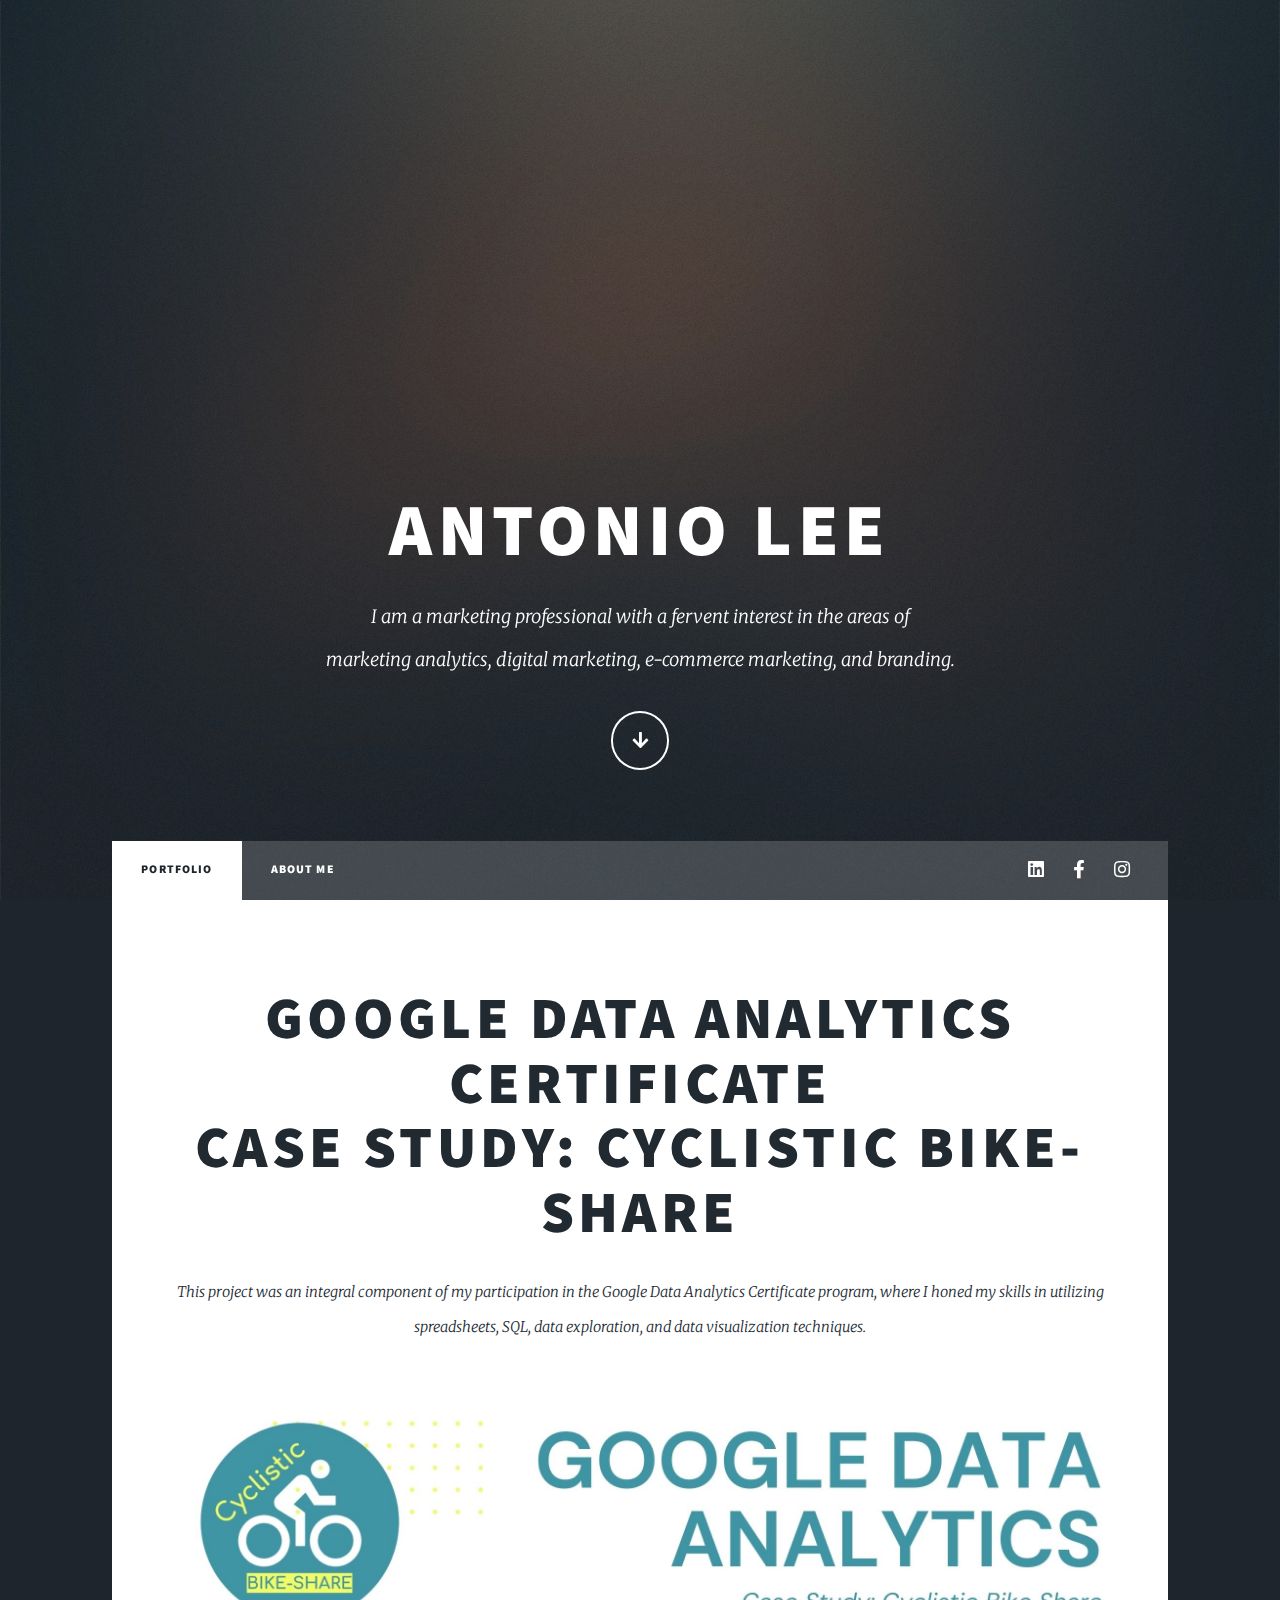
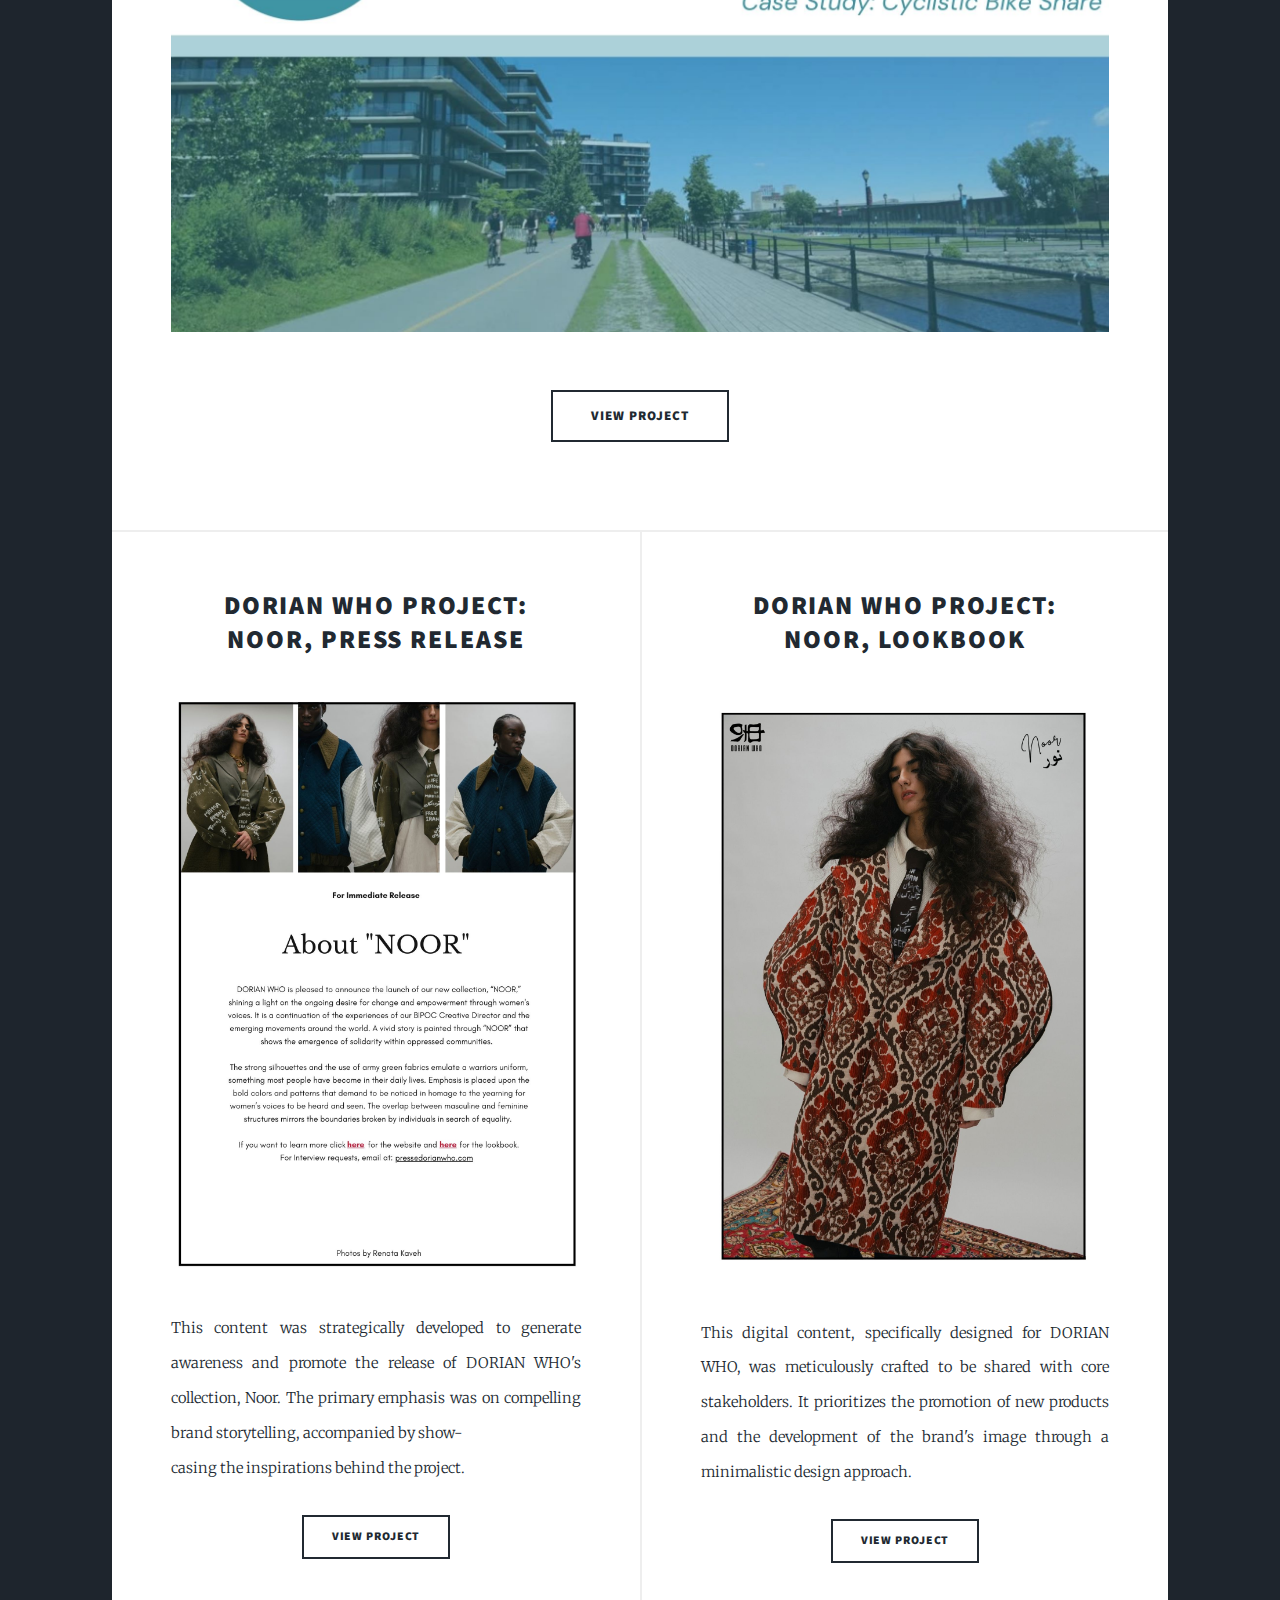
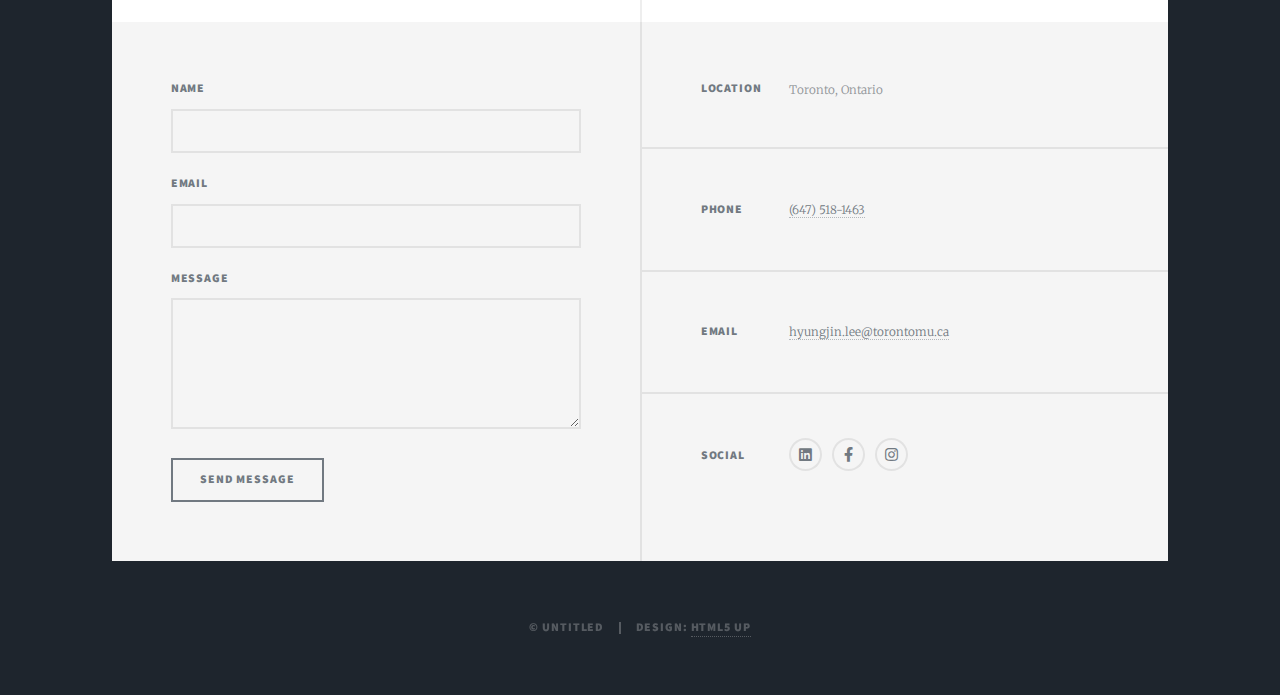
<file: index.html>
<!DOCTYPE HTML>
<!--
	Massively by HTML5 UP
	html5up.net | @ajlkn
	Free for personal and commercial use under the CCA 3.0 license (html5up.net/license)
-->
<html>
	<head>
		<title>Antonio Lee Portfolio</title>
		<meta charset="utf-8" />
		<meta name="viewport" content="width=device-width, initial-scale=1, user-scalable=no" />
		<link rel="stylesheet" href="assets/css/main.css" />
		<noscript><link rel="stylesheet" href="assets/css/noscript.css" /></noscript>
	</head>
	<body class="is-preload">

		<!-- Wrapper -->
			<div id="wrapper" class="fade-in">

				<!-- Intro -->
					<div id="intro">
						<h1>Antonio Lee<br />
						</h1>
						<p>I am a marketing professional with a fervent interest in the areas of <br />
							 marketing analytics, digital marketing, e-commerce marketing, and branding. </p>
						<ul class="actions">
							<li><a href="#header" class="button icon solid solo fa-arrow-down scrolly">Continue</a></li>
						</ul>
					</div>

				<!-- Header -->
					<header id="header">
						<a href="index.html" class="logo">Antonio</a>
					</header>

				<!-- Nav -->
					<nav id="nav">
						<ul class="links">
							<li class="active"><a href="index.html">Portfolio</a></li>
							<li><a href="about-me.html">About Me</a></li>
						</ul>
						<ul class="icons alt">
							<li><a href="https://www.linkedin.com/in/antonio-lee-9789431a7/" class="icon brands alt fa-linkedin"><span class="label">LinkedIn</span></a></li>
							<li><a href="https://www.facebook.com/profile.php?id=100005583828024" class="icon brands alt fa-facebook-f"><span class="label">Facebook</span></a></li>
							<li><a href="https://www.instagram.com/ridky6798/" class="icon brands alt fa-instagram"><span class="label">Instagram</span></a></li>
						</ul>
					</nav>

				<!-- Main -->
					<div id="main">

						<!-- Featured Post -->
							<article class="post featured">
								<header class="major">
									<h2><a href="cyclistic.html">Google Data Analytics Certificate<br />
										Case Study: Cyclistic Bike-Share</a></h2>
									<p>This project was an integral component of my participation in the Google Data Analytics Certificate program, where I honed my skills in utilizing spreadsheets, SQL, data exploration, and data visualization techniques.</p>
								</header>
								<a href="cyclistic.html" class="image main"><img src="images/Cyclistic Bike Share/1.jpg" alt="" /></a>
								<ul class="actions special">
									<li><a href="cyclistic.html" class="button large">View Project</a></li>
								</ul>
							</article>

						<!-- Posts -->
							<section class="posts">
								<article>
									<header>
										
										<h2><a href="dwpr.html">DORIAN WHO Project:<br />
										Noor, Press Release</a></h2>
									</header>
									<a href="dwpr.html" class="image fit"><img src="images/Dorian Who Press Release/2.jpg" alt="" /></a>
									<p>This content was strategically developed to generate awareness and promote the release of DORIAN WHO's collection, Noor. The primary emphasis was on compelling brand storytelling, accompanied by show- <br />casing the inspirations behind the project.</p>
									<ul class="actions special">
										<li><a href="dwpr.html" class="button">View Project</a></li>
									</ul>
								</article>
								<article>
									<header>
								
										<h2><a href="dwlb.html">DORIAN WHO Project:<br />
											Noor, Lookbook</a></h2>
									</header>
									<a href="dwlb.html" class="image fit"><img src="images/Dorian Who Lookbook/1.jpg" alt="" /></a>
									<p>This digital content, specifically designed for DORIAN WHO, was meticulously crafted to be shared with core stakeholders. It prioritizes the promotion of new products and the development of the brand's image through a minimalistic design approach.</p>
									<ul class="actions special">
										<li><a href="dwlb.html" class="button">View Project</a></li>
									</ul>
							
							</section>

					

					</div>

				<!-- Footer -->
					<footer id="footer">
						<section>
							<form method="post" action="mailto:hyungjin.lee@torontomu.ca">
								<div class="fields">
									<div class="field">
										<label for="name">Name</label>
										<input type="text" name="name" id="name" />
									</div>
									<div class="field">
										<label for="email">Email</label>
										<input type="text" name="email" id="email" />
									</div>
									<div class="field">
										<label for="message">Message</label>
										<textarea name="message" id="message" rows="3"></textarea>
									</div>
								</div>
								<ul class="actions">
									<li><input type="submit" value="Send Message" /></li>
								</ul>
							</form>
						</section>
						<section class="split contact">
							<section class="alt">
								<h3>Location</h3>
								<p>Toronto, Ontario
								</p>
							</section>
							<section>
								<h3>Phone</h3>
								<p><a href="#">(647) 518-1463</a></p>
							</section>
							<section>
								<h3>Email</h3>
								<p><a href="#">hyungjin.lee@torontomu.ca</a></p>
							</section>
							<section>
								<h3>Social</h3>
								<ul class="icons alt">
									<li><a href="https://www.linkedin.com/in/antonio-lee-9789431a7/" class="icon brands alt fa-linkedin"><span class="label">LinkedIn</span></a></li>
									<li><a href="https://www.facebook.com/profile.php?id=100005583828024" class="icon brands alt fa-facebook-f"><span class="label">Facebook</span></a></li>
									<li><a href="https://www.instagram.com/ridky6798/" class="icon brands alt fa-instagram"><span class="label">Instagram</span></a></li>
								</ul>
							</section>
						</section>
					</footer>

				<!-- Copyright -->
					<div id="copyright">
						<ul><li>&copy; Untitled</li><li>Design: <a href="https://html5up.net">HTML5 UP</a></li></ul>
					</div>

			</div>

		<!-- Scripts -->
			<script src="assets/js/jquery.min.js"></script>
			<script src="assets/js/jquery.scrollex.min.js"></script>
			<script src="assets/js/jquery.scrolly.min.js"></script>
			<script src="assets/js/browser.min.js"></script>
			<script src="assets/js/breakpoints.min.js"></script>
			<script src="assets/js/util.js"></script>
			<script src="assets/js/main.js"></script>

	</body>
</html>
</file>
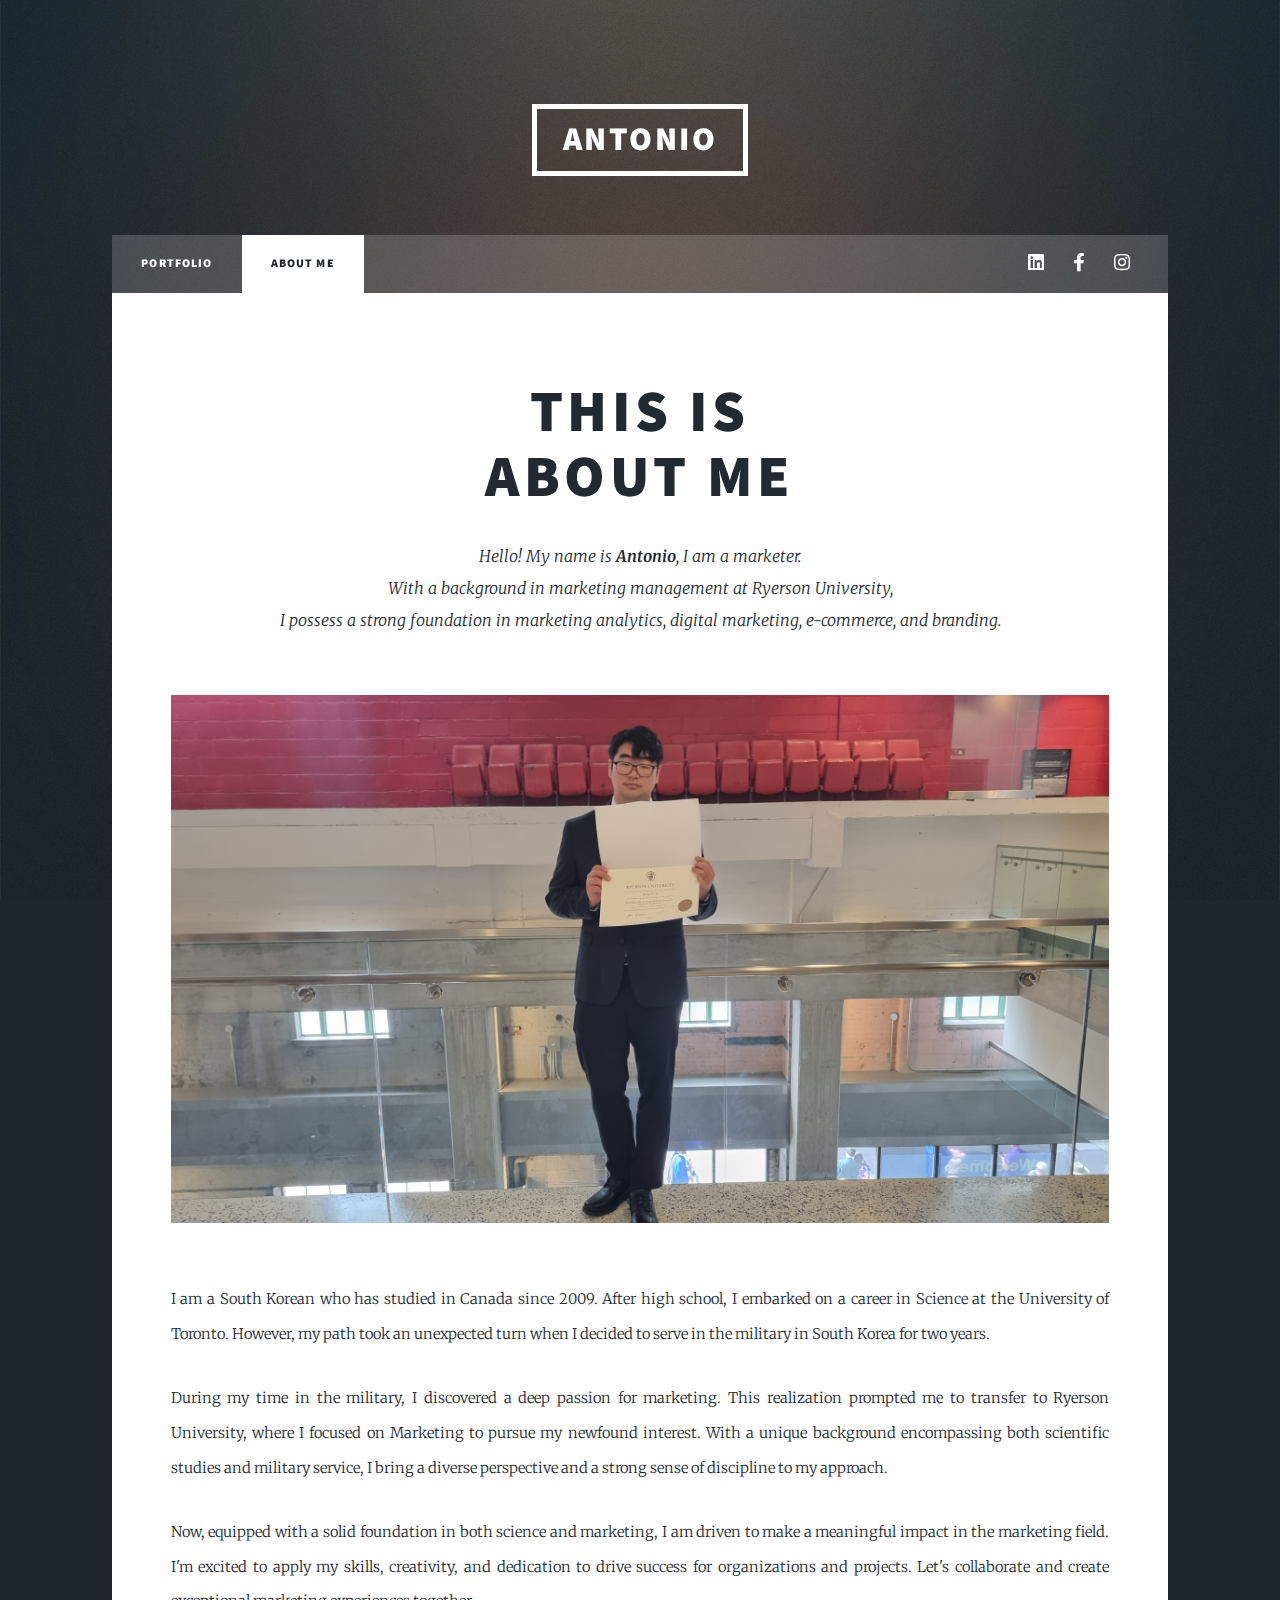
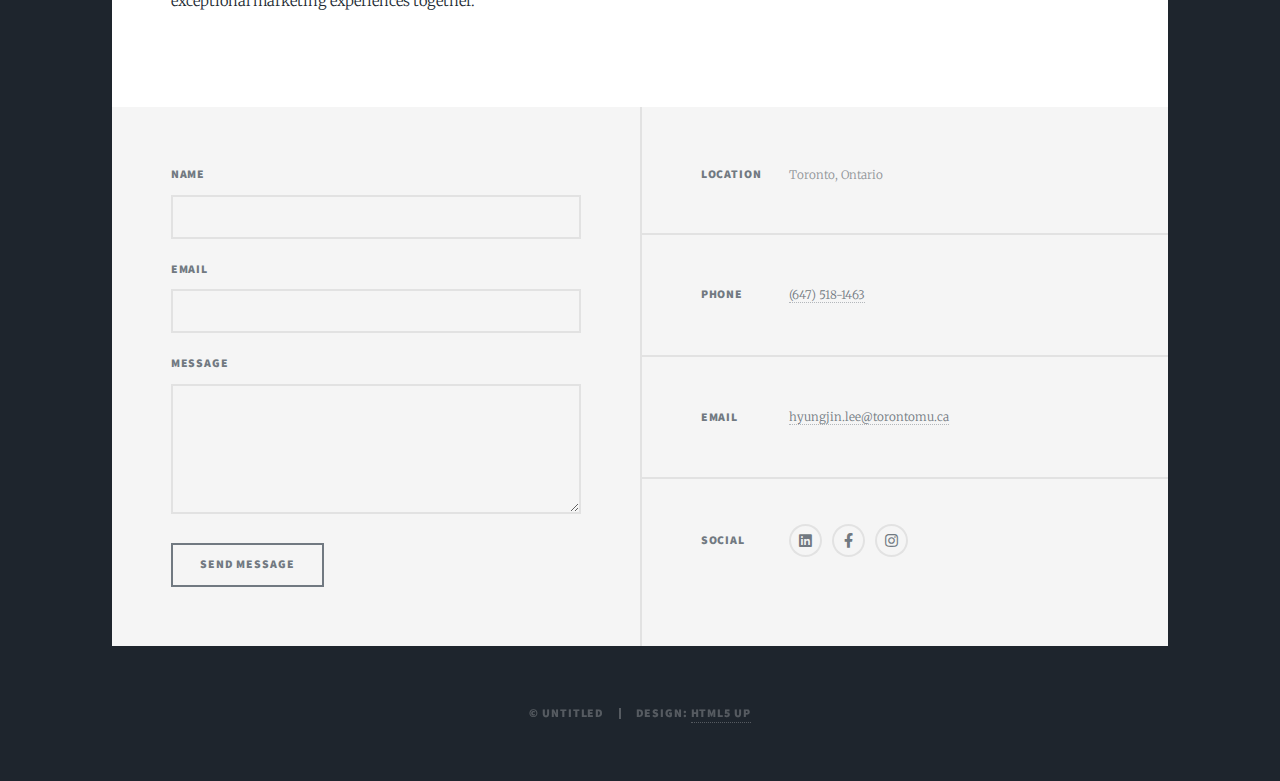
<file: about-me.html>
<!DOCTYPE HTML>
<!--
	Massively by HTML5 UP
	html5up.net | @ajlkn
	Free for personal and commercial use under the CCA 3.0 license (html5up.net/license)
-->
<html>
	<head>
		<title>About Me</title>
		<meta charset="utf-8" />
		<meta name="viewport" content="width=device-width, initial-scale=1, user-scalable=no" />
		<link rel="stylesheet" href="assets/css/main.css" />
		<noscript><link rel="stylesheet" href="assets/css/noscript.css" /></noscript>
	</head>
	<body class="is-preload">

		<!-- Wrapper -->
			<div id="wrapper">

				<!-- Header -->
					<header id="header">
						<a href="index.html" class="logo">Antonio</a>
					</header>

				<!-- Nav -->
					<nav id="nav">
						<ul class="links">
							<li><a href="index.html">Portfolio</a></li>
							<li class="active"><a href="about-me.html">About Me</a></li>
						</ul>
						<ul class="icons">
							<li><a href="https://www.linkedin.com/in/antonio-lee-9789431a7/" class="icon brands alt fa-linkedin"><span class="label">LinkedIn</span></a></li>
							<li><a href="https://www.facebook.com/profile.php?id=100005583828024" class="icon brands alt fa-facebook-f"><span class="label">Facebook</span></a></li>
							<li><a href="https://www.instagram.com/ridky6798/" class="icon brands alt fa-instagram"><span class="label">Instagram</span></a></li>
						</ul>
					</nav>

				<!-- Main -->
					<div id="main">

						<!-- Post -->
							<section class="post">
								<header class="major">
									<h1>This is <br />
									About Me</h1>
									<p>Hello! My name is <b>Antonio</b>, I am a marketer.<br/> 
										With a background in marketing management at Ryerson University, <br/> 
										I possess a strong foundation in marketing analytics, digital marketing, e-commerce, and branding.
									</p>
								</header>
								<div class="image main"><img src="images/me.jpg" alt="" /></div>
								<p>I am a South Korean who has studied in Canada since 2009. After high school, I embarked on a career in Science at the University of Toronto. However, my path took an unexpected turn when I decided to serve in the military in South Korea for two years. </p>
								<p>During my time in the military, I discovered a deep passion for marketing. This realization prompted me to transfer to Ryerson University, where I focused on Marketing to pursue my newfound interest. With a unique background encompassing both scientific studies and military service, I bring a diverse perspective and a strong sense of discipline to my approach.</p>
								<p>Now, equipped with a solid foundation in both science and marketing, I am driven to make a meaningful impact in the marketing field. I'm excited to apply my skills, creativity, and dedication to drive success for organizations and projects. Let's collaborate and create exceptional marketing experiences together.</p>
							</section>

					</div>

				<!-- Footer -->
					<footer id="footer">
						<section>
							<form method="post" action="mailto:hyungjin.lee@torontomu.ca">
								<div class="fields">
									<div class="field">
										<label for="name">Name</label>
										<input type="text" name="name" id="name" />
									</div>
									<div class="field">
										<label for="email">Email</label>
										<input type="text" name="email" id="email" />
									</div>
									<div class="field">
										<label for="message">Message</label>
										<textarea name="message" id="message" rows="3"></textarea>
									</div>
								</div>
								<ul class="actions">
									<li><input type="submit" value="Send Message" /></li>
								</ul>
							</form>
						</section>
						<section class="split contact">
							<section class="alt">
								<h3>Location</h3>
								<p>Toronto, Ontario
								</p>
							</section>
							<section>
								<h3>Phone</h3>
								<p><a href="#">(647) 518-1463</a></p>
							</section>
							<section>
								<h3>Email</h3>
								<p><a href="#">hyungjin.lee@torontomu.ca</a></p>
							</section>
							<section>
								<h3>Social</h3>
								<ul class="icons alt">
									<li><a href="https://www.linkedin.com/in/antonio-lee-9789431a7/" class="icon brands alt fa-linkedin"><span class="label">LinkedIn</span></a></li>
									<li><a href="https://www.facebook.com/profile.php?id=100005583828024" class="icon brands alt fa-facebook-f"><span class="label">Facebook</span></a></li>
									<li><a href="https://www.instagram.com/ridky6798/" class="icon brands alt fa-instagram"><span class="label">Instagram</span></a></li>
								</ul>
							</section>
						</section>
					</footer>

				<!-- Copyright -->
					<div id="copyright">
						<ul><li>&copy; Untitled</li><li>Design: <a href="https://html5up.net">HTML5 UP</a></li></ul>
					</div>

			</div>

		<!-- Scripts -->
			<script src="assets/js/jquery.min.js"></script>
			<script src="assets/js/jquery.scrollex.min.js"></script>
			<script src="assets/js/jquery.scrolly.min.js"></script>
			<script src="assets/js/browser.min.js"></script>
			<script src="assets/js/breakpoints.min.js"></script>
			<script src="assets/js/util.js"></script>
			<script src="assets/js/main.js"></script>

	</body>
</html>
</file>
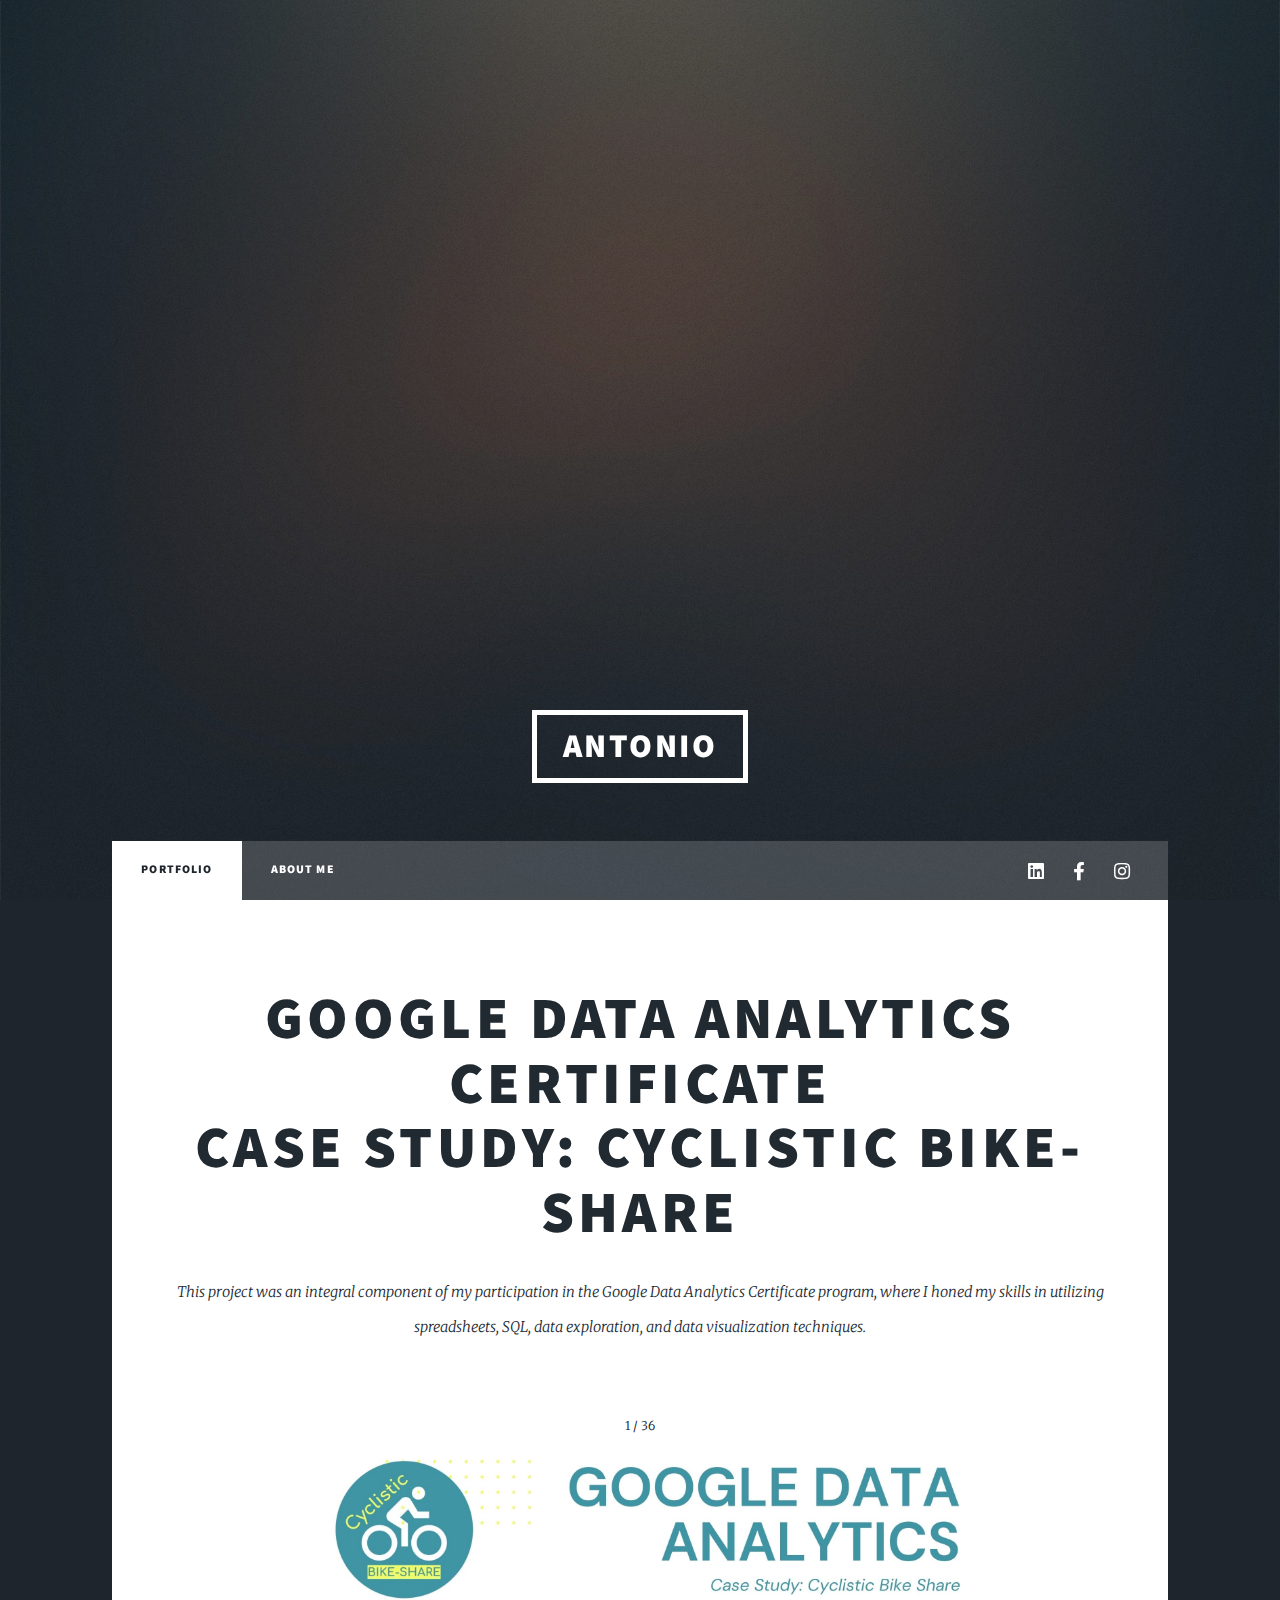
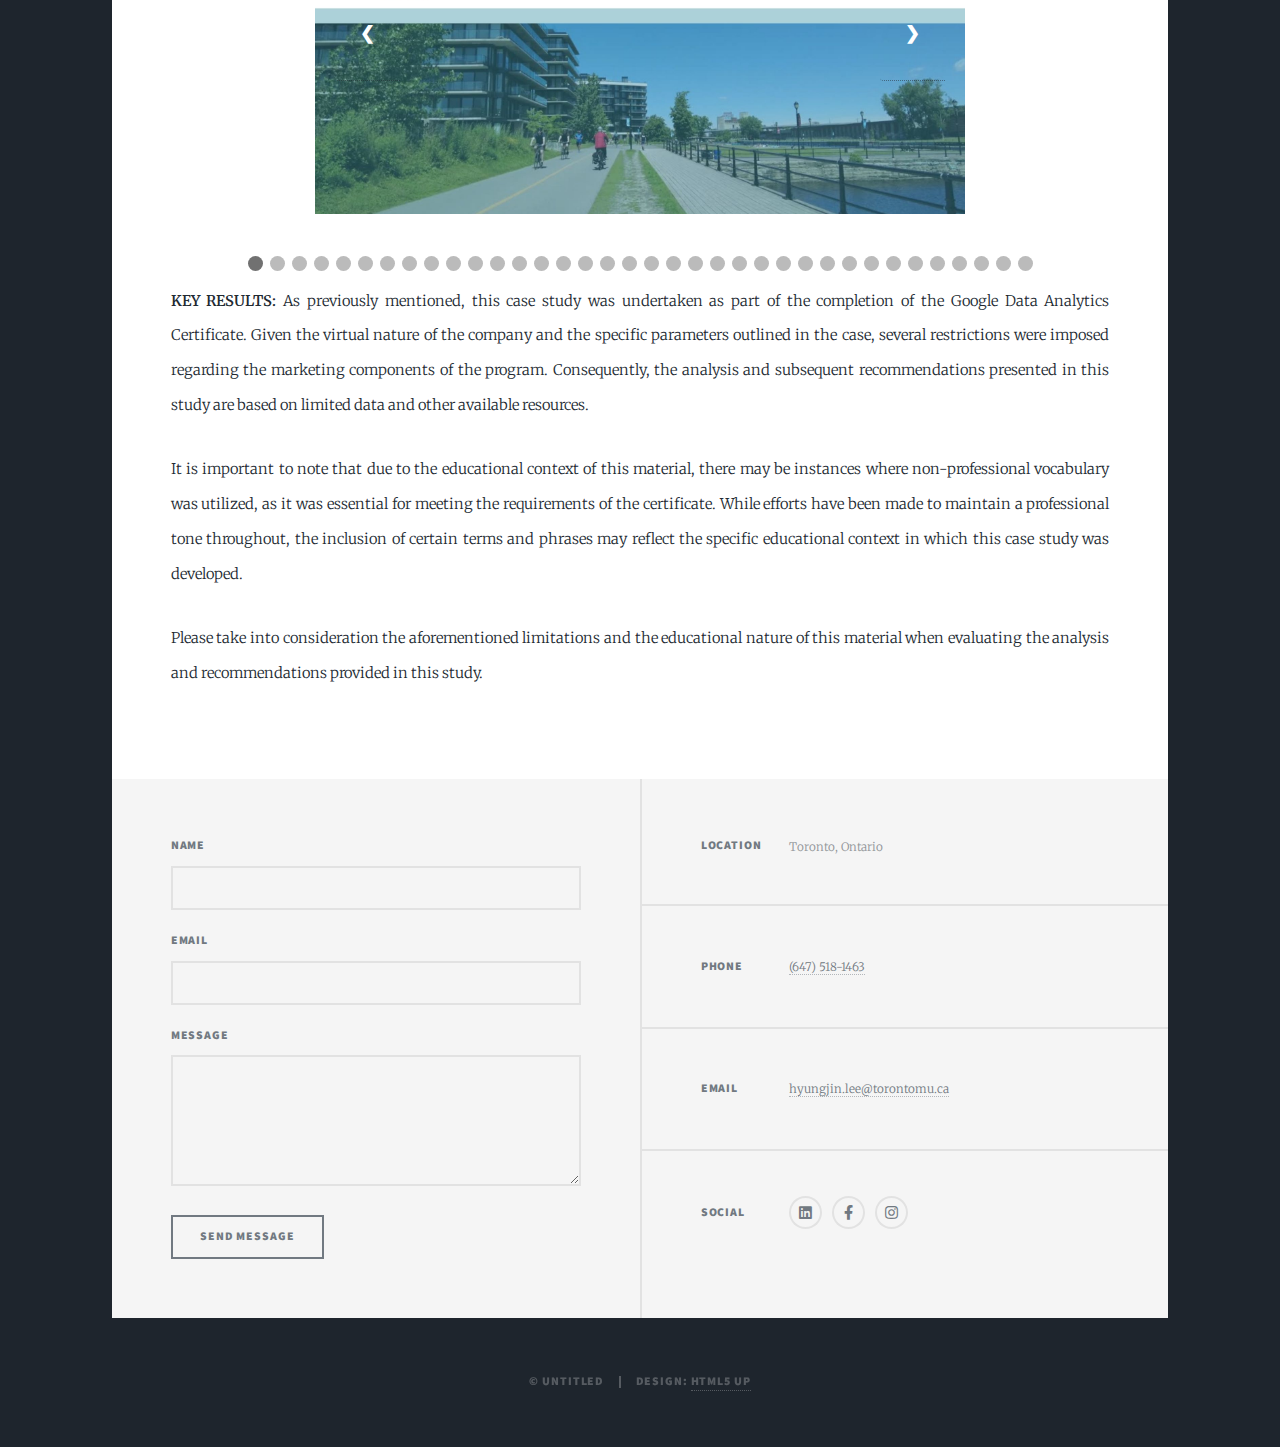
<file: cyclistic.html>
<!--
	Massively by HTML5 UP
	html5up.net | @ajlkn
	Free for personal and commercial use under the CCA 3.0 license (html5up.net/license)
-->
<html>
	<head>
		<title>Google Data Analytics Certificate<br />
            Case Study: Cyclistic Bike-Share</title>
		<meta charset="utf-8" />
		<meta name="viewport" content="width=device-width, initial-scale=1, user-scalable=no" />
		<link rel="stylesheet" href="assets/css/main.css" />
		<noscript><link rel="stylesheet" href="assets/css/noscript.css" /></noscript>
	</head>
	<body class="is-preload">

		<!-- Wrapper -->
			<div id="wrapper" class="fade-in">

				<!-- Intro -->
					<div id="intro">
						<h1>Antonio Lee<br />
						</h1>
						<p>I am a marketing professional with a fervent interest in the areas of <br />
							 marketing analytics, digital marketing, e-commerce marketing, and branding. </p>
						<ul class="actions">
							<li><a href="#header" class="button icon solid solo fa-arrow-down scrolly">Continue</a></li>
						</ul>
					</div>

				<!-- Header -->
					<header id="header">
						<a href="index.html" class="logo">Antonio</a>
					</header>

				<!-- Nav -->
					<nav id="nav">
						<ul class="links">
							<li class="active"><a href="index.html">Portfolio</a></li>
							<li><a href="about-me.html">About Me</a></li>
						</ul>
						<ul class="icons alt">
							<li><a href="https://www.linkedin.com/in/antonio-lee-9789431a7/" class="icon brands alt fa-linkedin"><span class="label">LinkedIn</span></a></li>
							<li><a href="https://www.facebook.com/profile.php?id=100005583828024" class="icon brands alt fa-facebook-f"><span class="label">Facebook</span></a></li>
							<li><a href="https://www.instagram.com/ridky6798/" class="icon brands alt fa-instagram"><span class="label">Instagram</span></a></li>
						</ul>
					</nav>

				<!-- Main -->
					<div id="main">

						<!-- Featured Post -->
							<article class="post featured">
								<header class="major">
									<h2>Google Data Analytics Certificate<br />
										Case Study: Cyclistic Bike-Share</h2>
									<p>This project was an integral component of my participation in the Google Data Analytics Certificate program, where I honed my skills in utilizing spreadsheets, SQL, data exploration, and data visualization techniques.</p>
								</header>
								<div class="slideshow-container">

									<!-- Full-width images with number and caption text -->
									<div class="mySlides fade">
									  <div class="numbertext">1 / 36</div>
									  <img src="images/Cyclistic Bike Share/1.jpg" style="width:100%">
									
									</div>
								  
									<div class="mySlides fade">
									  <div class="numbertext">2 / 36</div>
									  <img src="images/Cyclistic Bike Share/2.jpg" style="width:100%">
									
									</div>
								  
									<div class="mySlides fade">
									  <div class="numbertext">3 /36</div>
									  <img src="images/Cyclistic Bike Share/3.jpg" style="width:100%">
									 
									</div>
								  
									<div class="mySlides fade">
										<div class="numbertext">4 / 36</div>
										<img src="images/Cyclistic Bike Share/4.jpg" style="width:100%">											
									  </div>
									  <div class="mySlides fade">
										<div class="numbertext">5 / 36</div>
										<img src="images/Cyclistic Bike Share/5.jpg" style="width:100%">
									  </div>					
									  <div class="mySlides fade">
										<div class="numbertext">6 / 36</div>
										<img src="images/Cyclistic Bike Share/6.jpg" style="width:100%">									  
									  </div>									
									  <div class="mySlides fade">
										<div class="numbertext">7 / 36</div>
										<img src="images/Cyclistic Bike Share/7.jpg" style="width:100%">									   
									  </div>									
									  <div class="mySlides fade">
										  <div class="numbertext">8 /36</div>
										  <img src="images/Cyclistic Bike Share/8.jpg" style="width:100%">
									  </div>	  
									  <div class="mySlides fade">
										<div class="numbertext">9 / 36</div>
										<img src="images/Cyclistic Bike Share/9.jpg" style="width:100%">									   
									  </div>									
									  <div class="mySlides fade">
										  <div class="numbertext">10 / 36</div>
										  <img src="images/Cyclistic Bike Share/10.jpg" style="width:100%">
										</div>
									<div class="mySlides fade">
										  <div class="numbertext">11 / 36</div>
										  <img src="images/Cyclistic Bike Share/11.jpg" style="width:100%">										  
									 </div>										
										  <div class="mySlides fade">
											<div class="numbertext">12 / 36</div>
											<img src="images/Cyclistic Bike Share/12.jpg" style="width:100%">										  
										  </div>										
										  <div class="mySlides fade">
											<div class="numbertext">13 / 36</div>
											<img src="images/Cyclistic Bike Share/13.jpg" style="width:100%">										   
										  </div>									
										  <div class="mySlides fade">
											  <div class="numbertext">14 / 36</div>
											  <img src="images/Cyclistic Bike Share/14.jpg" style="width:100%">																					  
											</div>
											<div class="mySlides fade">
											  <div class="numbertext">15 / 36</div>
											  <img src="images/Cyclistic Bike Share/15.jpg" style="width:100%">										
											</div>								  
											<div class="mySlides fade">
											  <div class="numbertext">16 / 36</div>
											  <img src="images/Cyclistic Bike Share/16.jpg" style="width:100%">							
											</div>							  
											<div class="mySlides fade">
											  <div class="numbertext">17 / 36</div>
											  <img src="images/Cyclistic Bike Share/17.jpg" style="width:100%">				 
											</div>		  
											<div class="mySlides fade">
												<div class="numbertext">18 / 36</div>
												<img src="images/Cyclistic Bike Share/18.jpg" style="width:100%">
											</div>
											<div class="mySlides fade">
											  <div class="numbertext">19 / 36</div>
											  <img src="images/Cyclistic Bike Share/19.jpg" style="width:100%">
											</div>									
											<div class="mySlides fade">
												<div class="numbertext">20 / 36</div>
												<img src="images/Cyclistic Bike Share/20.jpg" style="width:100%">
											  </div>
										  <div class="mySlides fade">
												<div class="numbertext">21 / 36</div>
												<img src="images/Cyclistic Bike Share/21.jpg" style="width:100%">										  
										   </div>										
												<div class="mySlides fade">
												  <div class="numbertext">22 / 36</div>
												  <img src="images/Cyclistic Bike Share/22.jpg" style="width:100%">										  
												</div>										
												<div class="mySlides fade">
												  <div class="numbertext">23 / 36</div>
												  <img src="images/Cyclistic Bike Share/23.jpg" style="width:100%">										   
												</div>									
												<div class="mySlides fade">
													<div class="numbertext">24 / 36</div>
													<img src="images/Cyclistic Bike Share/24.jpg" style="width:100%">																					  
												  </div>
												  <div class="mySlides fade">
													<div class="numbertext">25 / 36</div>
													<img src="images/Cyclistic Bike Share/25.jpg" style="width:100%">										
												  </div>								  
												  <div class="mySlides fade">
													<div class="numbertext">26 / 36</div>
													<img src="images/Cyclistic Bike Share/26.jpg" style="width:100%">							
												  </div>							  
												  <div class="mySlides fade">
													<div class="numbertext">27 / 36</div>
													<img src="images/Cyclistic Bike Share/27.jpg" style="width:100%">				 
												  </div>		  
												  <div class="mySlides fade">
													  <div class="numbertext">28 / 36</div>
													  <img src="images/Cyclistic Bike Share/28.jpg" style="width:100%">
												  </div>
												  <div class="mySlides fade">
													<div class="numbertext">29 / 36</div>
													<img src="images/Cyclistic Bike Share/29.jpg" style="width:100%">
												</div>									
												<div class="mySlides fade">
													<div class="numbertext">30 / 36</div>
													<img src="images/Cyclistic Bike Share/30.jpg" style="width:100%">
												  </div>
											  <div class="mySlides fade">
													<div class="numbertext">31 / 36</div>
													<img src="images/Cyclistic Bike Share/31.jpg" style="width:100%">										  
											   </div>										
													<div class="mySlides fade">
													  <div class="numbertext">32 / 36</div>
													  <img src="images/Cyclistic Bike Share/32.jpg" style="width:100%">										  
													</div>										
													<div class="mySlides fade">
													  <div class="numbertext">33 / 36</div>
													  <img src="images/Cyclistic Bike Share/33.jpg" style="width:100%">										   
													</div>									
													<div class="mySlides fade">
														<div class="numbertext">34 / 36</div>
														<img src="images/Cyclistic Bike Share/34.jpg" style="width:100%">																					  
													  </div>
													  <div class="mySlides fade">
														<div class="numbertext">35 / 36</div>
														<img src="images/Cyclistic Bike Share/35.jpg" style="width:100%">										
													  </div>								  
													  <div class="mySlides fade">
														<div class="numbertext">36 / 36</div>
														<img src="images/Cyclistic Bike Share/36.jpg" style="width:100%">							
													  </div>		
											 
							<!-- Next and previous buttons -->
							<a class="prev" onclick="plusSlides(-1)">&#10094;</a>
							<a class="next" onclick="plusSlides(1)">&#10095;</a>
						  </div>
						  <br>
						  
						  <!-- The dots/circles -->
						  <div style="text-align:center">
							<span class="dot" onclick="currentSlide(1)"></span>
							<span class="dot" onclick="currentSlide(2)"></span>
							<span class="dot" onclick="currentSlide(3)"></span>
							<span class="dot" onclick="currentSlide(4)"></span>
							<span class="dot" onclick="currentSlide(5)"></span>
							<span class="dot" onclick="currentSlide(6)"></span>
							<span class="dot" onclick="currentSlide(7)"></span>
							<span class="dot" onclick="currentSlide(8)"></span>
							<span class="dot" onclick="currentSlide(9)"></span>
							<span class="dot" onclick="currentSlide(10)"></span>
							<span class="dot" onclick="currentSlide(11)"></span>
							<span class="dot" onclick="currentSlide(12)"></span>
							<span class="dot" onclick="currentSlide(13)"></span>
							<span class="dot" onclick="currentSlide(14)"></span>
							<span class="dot" onclick="currentSlide(15)"></span>
							<span class="dot" onclick="currentSlide(16)"></span>
							<span class="dot" onclick="currentSlide(17)"></span>
							<span class="dot" onclick="currentSlide(18)"></span>
							<span class="dot" onclick="currentSlide(19)"></span>
							<span class="dot" onclick="currentSlide(20)"></span>
							<span class="dot" onclick="currentSlide(21)"></span>
							<span class="dot" onclick="currentSlide(22)"></span>
							<span class="dot" onclick="currentSlide(23)"></span>
							<span class="dot" onclick="currentSlide(24)"></span>
							<span class="dot" onclick="currentSlide(25)"></span>
							<span class="dot" onclick="currentSlide(26)"></span>
							<span class="dot" onclick="currentSlide(27)"></span>
							<span class="dot" onclick="currentSlide(28)"></span>
							<span class="dot" onclick="currentSlide(29)"></span>
							<span class="dot" onclick="currentSlide(30)"></span>
							<span class="dot" onclick="currentSlide(31)"></span>
							<span class="dot" onclick="currentSlide(32)"></span>
							<span class="dot" onclick="currentSlide(33)"></span>
							<span class="dot" onclick="currentSlide(34)"></span>
							<span class="dot" onclick="currentSlide(35)"></span>
							<span class="dot" onclick="currentSlide(36)"></span>
						  </div> 
		<p><B>KEY RESULTS: </B> As previously mentioned, this case study was undertaken as part of the completion of the Google Data Analytics Certificate. Given the virtual nature of the company and the specific parameters outlined in the case, several restrictions were imposed regarding the marketing components of the program. Consequently, the analysis and subsequent recommendations presented in this study are based on limited data and other available resources. </p>
		<p>It is important to note that due to the educational context of this material, there may be instances where non-professional vocabulary was utilized, as it was essential for meeting the requirements of the certificate. While efforts have been made to maintain a professional tone throughout, the inclusion of certain terms and phrases may reflect the specific educational context in which this case study was developed.</p>
		<p>Please take into consideration the aforementioned limitations and the educational nature of this material when evaluating the analysis and recommendations provided in this study.</p> 
	</article>

						

					</div>

				<!-- Footer -->
					<footer id="footer">
						<section>
							<form method="post" action="mailto:hyungjin.lee@torontomu.ca">
								<div class="fields">
									<div class="field">
										<label for="name">Name</label>
										<input type="text" name="name" id="name" />
									</div>
									<div class="field">
										<label for="email">Email</label>
										<input type="text" name="email" id="email" />
									</div>
									<div class="field">
										<label for="message">Message</label>
										<textarea name="message" id="message" rows="3"></textarea>
									</div>
								</div>
								<ul class="actions">
									<li><input type="submit" value="Send Message" /></li>
								</ul>
							</form>
						</section>
						<section class="split contact">
							<section class="alt">
								<h3>Location</h3>
								<p>Toronto, Ontario
								</p>
							</section>
							<section>
								<h3>Phone</h3>
								<p><a href="#">(647) 518-1463</a></p>
							</section>
							<section>
								<h3>Email</h3>
								<p><a href="#">hyungjin.lee@torontomu.ca</a></p>
							</section>
							<section>
								<h3>Social</h3>
								<ul class="icons alt">
									<li><a href="https://www.linkedin.com/in/antonio-lee-9789431a7/" class="icon brands alt fa-linkedin"><span class="label">LinkedIn</span></a></li>
									<li><a href="https://www.facebook.com/profile.php?id=100005583828024" class="icon brands alt fa-facebook-f"><span class="label">Facebook</span></a></li>
									<li><a href="https://www.instagram.com/ridky6798/" class="icon brands alt fa-instagram"><span class="label">Instagram</span></a></li>
								</ul>
							</section>
						</section>
					</footer>

				<!-- Copyright -->
					<div id="copyright">
						<ul><li>&copy; Untitled</li><li>Design: <a href="https://html5up.net">HTML5 UP</a></li></ul>
					</div>

			</div>

		<!-- Scripts -->
			<script src="assets/js/jquery.min.js"></script>
			<script src="assets/js/jquery.scrollex.min.js"></script>
			<script src="assets/js/jquery.scrolly.min.js"></script>
			<script src="assets/js/browser.min.js"></script>
			<script src="assets/js/breakpoints.min.js"></script>
			<script src="assets/js/util.js"></script>
			<script src="assets/js/main.js"></script>

	</body>
</html>
</file>
<file: assets/css/main.css>
@import url(fontawesome-all.min.css);
@import url("https://fonts.googleapis.com/css?family=Merriweather:300,700,300italic,700italic|Source+Sans+Pro:900");

/*
	Massively by HTML5 UP
	html5up.net | @ajlkn
	Free for personal and commercial use under the CCA 3.0 license (html5up.net/license)
*/

html, body, div, span, applet, object,
iframe, h1, h2, h3, h4, h5, h6, p, blockquote,
pre, a, abbr, acronym, address, big, cite,
code, del, dfn, em, img, ins, kbd, q, s, samp,
small, strike, strong, sub, sup, tt, var, b,
u, i, center, dl, dt, dd, ol, ul, li, fieldset,
form, label, legend, table, caption, tbody,
tfoot, thead, tr, th, td, article, aside,
canvas, details, embed, figure, figcaption,
footer, header, hgroup, menu, nav, output, ruby,
section, summary, time, mark, audio, video {
	margin: 0;
	padding: 0;
	border: 0;
	font-size: 100%;
	font: inherit;
	vertical-align: baseline;}

article, aside, details, figcaption, figure,
footer, header, hgroup, menu, nav, section {
	display: block;}

body {
	line-height: 1;
}

ol, ul {
	list-style: none;
}

blockquote, q {
	quotes: none;
}

	blockquote:before, blockquote:after, q:before, q:after {
		content: '';
		content: none;
	}

table {
	border-collapse: collapse;
	border-spacing: 0;
}

body {
	-webkit-text-size-adjust: none;
}

mark {
	background-color: transparent;
	color: inherit;
}

input::-moz-focus-inner {
	border: 0;
	padding: 0;
}

input, select, textarea {
	-moz-appearance: none;
	-webkit-appearance: none;
	-ms-appearance: none;
	appearance: none;
}

/* Basic */

	@-ms-viewport {
		width: device-width;
	}

	body {
		-ms-overflow-style: scrollbar;
	}

	@media screen and (max-width: 480px) {

		html, body {
			min-width: 320px;
		}

	}

	html {
		box-sizing: border-box;
	}

	*, *:before, *:after {
		box-sizing: inherit;
	}

	body {
		background-color: #1e252d;
	}

		body.is-preload *, body.is-preload *:before, body.is-preload *:after {
			-moz-animation: none !important;
			-webkit-animation: none !important;
			-ms-animation: none !important;
			animation: none !important;
			-moz-transition: none !important;
			-webkit-transition: none !important;
			-ms-transition: none !important;
			transition: none !important;
		}

/* Type */

	html {
		font-size: 16pt;
	}

		@media screen and (max-width: 1680px) {

			html {
				font-size: 12pt;
			}

		}

		@media screen and (max-width: 1280px) {

			html {
				font-size: 11pt;
			}

		}

		@media screen and (max-width: 360px) {

			html {
				font-size: 10pt;
			}

		}

	body {
		color: #212931;
	}

	body, input, select, textarea {
		font-family: "Merriweather", Georgia, serif;
		font-weight: 300;
		font-size: 1rem;
		line-height: 2.375;
	}

	a {
		-moz-transition: color 0.2s ease-in-out, background-color 0.2s ease-in-out, border-color 0.2s ease-in-out, box-shadow 0.2s ease-in-out;
		-webkit-transition: color 0.2s ease-in-out, background-color 0.2s ease-in-out, border-color 0.2s ease-in-out, box-shadow 0.2s ease-in-out;
		-ms-transition: color 0.2s ease-in-out, background-color 0.2s ease-in-out, border-color 0.2s ease-in-out, box-shadow 0.2s ease-in-out;
		transition: color 0.2s ease-in-out, background-color 0.2s ease-in-out, border-color 0.2s ease-in-out, box-shadow 0.2s ease-in-out;
		border-bottom: dotted 1px;
		text-decoration: none;
	}

		a:hover {
			border-bottom-color: transparent;
		}

	strong, b {
		font-weight: 600;
	}

	em, i {
		font-style: italic;
	}

	p {
		text-align: justify;
		margin: 0 0 2rem 0;
	}

	h1, h2, h3, h4, h5, h6 {
		font-family: "Source Sans Pro", Helvetica, sans-serif;
		font-weight: 900;
		line-height: 1.5;
		letter-spacing: 0.075em;
		text-transform: uppercase;
		margin: 0 0 1rem 0;
	}

		h1 a, h2 a, h3 a, h4 a, h5 a, h6 a {
			border-bottom: 0;
			color: inherit;
			text-decoration: none;
		}

	h1 {
		font-size: 4rem;
		line-height: 1.1;
		margin: 0 0 2rem 0;
	}

	h2 {
		font-size: 1.75rem;
		line-height: 1.3;
		margin: 0 0 1.5rem 0;
	}

	h3 {
		font-size: 1.25rem;
		margin: 0 0 1.5rem 0;
	}

	h4 {
		font-size: 1rem;
	}

	h5 {
		font-size: 0.9rem;
	}

	h6 {
		font-size: 0.8rem;
	}

	sub {
		font-size: 0.8rem;
		position: relative;
		top: 0.5rem;
	}

	sup {
		font-size: 0.8rem;
		position: relative;
		top: -0.5rem;
	}

	blockquote {
		border-left: solid 4px;
		font-style: italic;
		margin: 0 0 2rem 0;
		padding: 0.5rem 0 0.5rem 2rem;
	}

	code {
		border: solid 2px;
		font-family: "Courier New", monospace;
		font-size: 0.9rem;
		margin: 0 0.25rem;
		padding: 0.25rem 0.65rem;
	}

	pre {
		-webkit-overflow-scrolling: touch;
		font-family: "Courier New", monospace;
		font-size: 0.9rem;
		margin: 0 0 2rem 0;
	}

		pre code {
			display: block;
			line-height: 1.75;
			padding: 1rem 1.5rem;
			overflow-x: auto;
		}

	hr {
		border: 0;
		border-bottom: solid 2px;
		margin: 3rem 0;
	}

		hr.major {
			margin: 5rem 0;
		}

	.align-left {
		text-align: left;
	}

	.align-center {
		text-align: center;
	}

	.align-right {
		text-align: right;
	}

	input, select, textarea {
		color: #212931;
	}

	a {
		color: #212931;
		border-bottom-color: rgba(33, 41, 49, 0.5);
	}

		a:hover {
			border-bottom-color: transparent;
			color: #18bfef !important;
		}

	strong, b {
		color: #212931;
	}

	h1, h2, h3, h4, h5, h6 {
		color: #212931;
	}

	blockquote {
		border-left-color: #eeeeee;
	}

	code {
		background: rgba(220, 220, 220, 0.25);
		border-color: #eeeeee;
	}

	hr {
		border-bottom-color: #eeeeee;
	}

/* Row */

	.row {
		display: flex;
		flex-wrap: wrap;
		box-sizing: border-box;
		align-items: stretch;
	}

		.row > * {
			box-sizing: border-box;
		}

		.row.gtr-uniform > * > :last-child {
			margin-bottom: 0;
		}

		.row.aln-left {
			justify-content: flex-start;
		}

		.row.aln-center {
			justify-content: center;
		}

		.row.aln-right {
			justify-content: flex-end;
		}

		.row.aln-top {
			align-items: flex-start;
		}

		.row.aln-middle {
			align-items: center;
		}

		.row.aln-bottom {
			align-items: flex-end;
		}

		.row > .imp {
			order: -1;
		}

		.row > .col-1 {
			width: 8.33333%;
		}

		.row > .off-1 {
			margin-left: 8.33333%;
		}

		.row > .col-2 {
			width: 16.66667%;
		}

		.row > .off-2 {
			margin-left: 16.66667%;
		}

		.row > .col-3 {
			width: 25%;
		}

		.row > .off-3 {
			margin-left: 25%;
		}

		.row > .col-4 {
			width: 33.33333%;
		}

		.row > .off-4 {
			margin-left: 33.33333%;
		}

		.row > .col-5 {
			width: 41.66667%;
		}

		.row > .off-5 {
			margin-left: 41.66667%;
		}

		.row > .col-6 {
			width: 50%;
		}

		.row > .off-6 {
			margin-left: 50%;
		}

		.row > .col-7 {
			width: 58.33333%;
		}

		.row > .off-7 {
			margin-left: 58.33333%;
		}

		.row > .col-8 {
			width: 66.66667%;
		}

		.row > .off-8 {
			margin-left: 66.66667%;
		}

		.row > .col-9 {
			width: 75%;
		}

		.row > .off-9 {
			margin-left: 75%;
		}

		.row > .col-10 {
			width: 83.33333%;
		}

		.row > .off-10 {
			margin-left: 83.33333%;
		}

		.row > .col-11 {
			width: 91.66667%;
		}

		.row > .off-11 {
			margin-left: 91.66667%;
		}

		.row > .col-12 {
			width: 100%;
		}

		.row > .off-12 {
			margin-left: 100%;
		}

		.row.gtr-0 {
			margin-top: 0;
			margin-left: 0rem;
		}

			.row.gtr-0 > * {
				padding: 0 0 0 0rem;
			}

			.row.gtr-0.gtr-uniform {
				margin-top: 0rem;
			}

				.row.gtr-0.gtr-uniform > * {
					padding-top: 0rem;
				}

		.row.gtr-25 {
			margin-top: 0;
			margin-left: -0.375rem;
		}

			.row.gtr-25 > * {
				padding: 0 0 0 0.375rem;
			}

			.row.gtr-25.gtr-uniform {
				margin-top: -0.375rem;
			}

				.row.gtr-25.gtr-uniform > * {
					padding-top: 0.375rem;
				}

		.row.gtr-50 {
			margin-top: 0;
			margin-left: -0.75rem;
		}

			.row.gtr-50 > * {
				padding: 0 0 0 0.75rem;
			}

			.row.gtr-50.gtr-uniform {
				margin-top: -0.75rem;
			}

				.row.gtr-50.gtr-uniform > * {
					padding-top: 0.75rem;
				}

		.row {
			margin-top: 0;
			margin-left: -1.5rem;
		}

			.row > * {
				padding: 0 0 0 1.5rem;
			}

			.row.gtr-uniform {
				margin-top: -1.5rem;
			}

				.row.gtr-uniform > * {
					padding-top: 1.5rem;
				}

		.row.gtr-150 {
			margin-top: 0;
			margin-left: -2.25rem;
		}

			.row.gtr-150 > * {
				padding: 0 0 0 2.25rem;
			}

			.row.gtr-150.gtr-uniform {
				margin-top: -2.25rem;
			}

				.row.gtr-150.gtr-uniform > * {
					padding-top: 2.25rem;
				}

		.row.gtr-200 {
			margin-top: 0;
			margin-left: -3rem;
		}

			.row.gtr-200 > * {
				padding: 0 0 0 3rem;
			}

			.row.gtr-200.gtr-uniform {
				margin-top: -3rem;
			}

				.row.gtr-200.gtr-uniform > * {
					padding-top: 3rem;
				}

		@media screen and (max-width: 1680px) {

			.row {
				display: flex;
				flex-wrap: wrap;
				box-sizing: border-box;
				align-items: stretch;
			}

				.row > * {
					box-sizing: border-box;
				}

				.row.gtr-uniform > * > :last-child {
					margin-bottom: 0;
				}

				.row.aln-left {
					justify-content: flex-start;
				}

				.row.aln-center {
					justify-content: center;
				}

				.row.aln-right {
					justify-content: flex-end;
				}

				.row.aln-top {
					align-items: flex-start;
				}

				.row.aln-middle {
					align-items: center;
				}

				.row.aln-bottom {
					align-items: flex-end;
				}

				.row > .imp-xlarge {
					order: -1;
				}

				.row > .col-1-xlarge {
					width: 8.33333%;
				}

				.row > .off-1-xlarge {
					margin-left: 8.33333%;
				}

				.row > .col-2-xlarge {
					width: 16.66667%;
				}

				.row > .off-2-xlarge {
					margin-left: 16.66667%;
				}

				.row > .col-3-xlarge {
					width: 25%;
				}

				.row > .off-3-xlarge {
					margin-left: 25%;
				}

				.row > .col-4-xlarge {
					width: 33.33333%;
				}

				.row > .off-4-xlarge {
					margin-left: 33.33333%;
				}

				.row > .col-5-xlarge {
					width: 41.66667%;
				}

				.row > .off-5-xlarge {
					margin-left: 41.66667%;
				}

				.row > .col-6-xlarge {
					width: 50%;
				}

				.row > .off-6-xlarge {
					margin-left: 50%;
				}

				.row > .col-7-xlarge {
					width: 58.33333%;
				}

				.row > .off-7-xlarge {
					margin-left: 58.33333%;
				}

				.row > .col-8-xlarge {
					width: 66.66667%;
				}

				.row > .off-8-xlarge {
					margin-left: 66.66667%;
				}

				.row > .col-9-xlarge {
					width: 75%;
				}

				.row > .off-9-xlarge {
					margin-left: 75%;
				}

				.row > .col-10-xlarge {
					width: 83.33333%;
				}

				.row > .off-10-xlarge {
					margin-left: 83.33333%;
				}

				.row > .col-11-xlarge {
					width: 91.66667%;
				}

				.row > .off-11-xlarge {
					margin-left: 91.66667%;
				}

				.row > .col-12-xlarge {
					width: 100%;
				}

				.row > .off-12-xlarge {
					margin-left: 100%;
				}

				.row.gtr-0 {
					margin-top: 0;
					margin-left: 0rem;
				}

					.row.gtr-0 > * {
						padding: 0 0 0 0rem;
					}

					.row.gtr-0.gtr-uniform {
						margin-top: 0rem;
					}

						.row.gtr-0.gtr-uniform > * {
							padding-top: 0rem;
						}

				.row.gtr-25 {
					margin-top: 0;
					margin-left: -0.375rem;
				}

					.row.gtr-25 > * {
						padding: 0 0 0 0.375rem;
					}

					.row.gtr-25.gtr-uniform {
						margin-top: -0.375rem;
					}

						.row.gtr-25.gtr-uniform > * {
							padding-top: 0.375rem;
						}

				.row.gtr-50 {
					margin-top: 0;
					margin-left: -0.75rem;
				}

					.row.gtr-50 > * {
						padding: 0 0 0 0.75rem;
					}

					.row.gtr-50.gtr-uniform {
						margin-top: -0.75rem;
					}

						.row.gtr-50.gtr-uniform > * {
							padding-top: 0.75rem;
						}

				.row {
					margin-top: 0;
					margin-left: -1.5rem;
				}

					.row > * {
						padding: 0 0 0 1.5rem;
					}

					.row.gtr-uniform {
						margin-top: -1.5rem;
					}

						.row.gtr-uniform > * {
							padding-top: 1.5rem;
						}

				.row.gtr-150 {
					margin-top: 0;
					margin-left: -2.25rem;
				}

					.row.gtr-150 > * {
						padding: 0 0 0 2.25rem;
					}

					.row.gtr-150.gtr-uniform {
						margin-top: -2.25rem;
					}

						.row.gtr-150.gtr-uniform > * {
							padding-top: 2.25rem;
						}

				.row.gtr-200 {
					margin-top: 0;
					margin-left: -3rem;
				}

					.row.gtr-200 > * {
						padding: 0 0 0 3rem;
					}

					.row.gtr-200.gtr-uniform {
						margin-top: -3rem;
					}

						.row.gtr-200.gtr-uniform > * {
							padding-top: 3rem;
						}

		}

		@media screen and (max-width: 1280px) {

			.row {
				display: flex;
				flex-wrap: wrap;
				box-sizing: border-box;
				align-items: stretch;
			}

				.row > * {
					box-sizing: border-box;
				}

				.row.gtr-uniform > * > :last-child {
					margin-bottom: 0;
				}

				.row.aln-left {
					justify-content: flex-start;
				}

				.row.aln-center {
					justify-content: center;
				}

				.row.aln-right {
					justify-content: flex-end;
				}

				.row.aln-top {
					align-items: flex-start;
				}

				.row.aln-middle {
					align-items: center;
				}

				.row.aln-bottom {
					align-items: flex-end;
				}

				.row > .imp-large {
					order: -1;
				}

				.row > .col-1-large {
					width: 8.33333%;
				}

				.row > .off-1-large {
					margin-left: 8.33333%;
				}

				.row > .col-2-large {
					width: 16.66667%;
				}

				.row > .off-2-large {
					margin-left: 16.66667%;
				}

				.row > .col-3-large {
					width: 25%;
				}

				.row > .off-3-large {
					margin-left: 25%;
				}

				.row > .col-4-large {
					width: 33.33333%;
				}

				.row > .off-4-large {
					margin-left: 33.33333%;
				}

				.row > .col-5-large {
					width: 41.66667%;
				}

				.row > .off-5-large {
					margin-left: 41.66667%;
				}

				.row > .col-6-large {
					width: 50%;
				}

				.row > .off-6-large {
					margin-left: 50%;
				}

				.row > .col-7-large {
					width: 58.33333%;
				}

				.row > .off-7-large {
					margin-left: 58.33333%;
				}

				.row > .col-8-large {
					width: 66.66667%;
				}

				.row > .off-8-large {
					margin-left: 66.66667%;
				}

				.row > .col-9-large {
					width: 75%;
				}

				.row > .off-9-large {
					margin-left: 75%;
				}

				.row > .col-10-large {
					width: 83.33333%;
				}

				.row > .off-10-large {
					margin-left: 83.33333%;
				}

				.row > .col-11-large {
					width: 91.66667%;
				}

				.row > .off-11-large {
					margin-left: 91.66667%;
				}

				.row > .col-12-large {
					width: 100%;
				}

				.row > .off-12-large {
					margin-left: 100%;
				}

				.row.gtr-0 {
					margin-top: 0;
					margin-left: 0rem;
				}

					.row.gtr-0 > * {
						padding: 0 0 0 0rem;
					}

					.row.gtr-0.gtr-uniform {
						margin-top: 0rem;
					}

						.row.gtr-0.gtr-uniform > * {
							padding-top: 0rem;
						}

				.row.gtr-25 {
					margin-top: 0;
					margin-left: -0.375rem;
				}

					.row.gtr-25 > * {
						padding: 0 0 0 0.375rem;
					}

					.row.gtr-25.gtr-uniform {
						margin-top: -0.375rem;
					}

						.row.gtr-25.gtr-uniform > * {
							padding-top: 0.375rem;
						}

				.row.gtr-50 {
					margin-top: 0;
					margin-left: -0.75rem;
				}

					.row.gtr-50 > * {
						padding: 0 0 0 0.75rem;
					}

					.row.gtr-50.gtr-uniform {
						margin-top: -0.75rem;
					}

						.row.gtr-50.gtr-uniform > * {
							padding-top: 0.75rem;
						}

				.row {
					margin-top: 0;
					margin-left: -1.5rem;
				}

					.row > * {
						padding: 0 0 0 1.5rem;
					}

					.row.gtr-uniform {
						margin-top: -1.5rem;
					}

						.row.gtr-uniform > * {
							padding-top: 1.5rem;
						}

				.row.gtr-150 {
					margin-top: 0;
					margin-left: -2.25rem;
				}

					.row.gtr-150 > * {
						padding: 0 0 0 2.25rem;
					}

					.row.gtr-150.gtr-uniform {
						margin-top: -2.25rem;
					}

						.row.gtr-150.gtr-uniform > * {
							padding-top: 2.25rem;
						}

				.row.gtr-200 {
					margin-top: 0;
					margin-left: -3rem;
				}

					.row.gtr-200 > * {
						padding: 0 0 0 3rem;
					}

					.row.gtr-200.gtr-uniform {
						margin-top: -3rem;
					}

						.row.gtr-200.gtr-uniform > * {
							padding-top: 3rem;
						}

		}

		@media screen and (max-width: 980px) {

			.row {
				display: flex;
				flex-wrap: wrap;
				box-sizing: border-box;
				align-items: stretch;
			}

				.row > * {
					box-sizing: border-box;
				}

				.row.gtr-uniform > * > :last-child {
					margin-bottom: 0;
				}

				.row.aln-left {
					justify-content: flex-start;
				}

				.row.aln-center {
					justify-content: center;
				}

				.row.aln-right {
					justify-content: flex-end;
				}

				.row.aln-top {
					align-items: flex-start;
				}

				.row.aln-middle {
					align-items: center;
				}

				.row.aln-bottom {
					align-items: flex-end;
				}

				.row > .imp-medium {
					order: -1;
				}

				.row > .col-1-medium {
					width: 8.33333%;
				}

				.row > .off-1-medium {
					margin-left: 8.33333%;
				}

				.row > .col-2-medium {
					width: 16.66667%;
				}

				.row > .off-2-medium {
					margin-left: 16.66667%;
				}

				.row > .col-3-medium {
					width: 25%;
				}

				.row > .off-3-medium {
					margin-left: 25%;
				}

				.row > .col-4-medium {
					width: 33.33333%;
				}

				.row > .off-4-medium {
					margin-left: 33.33333%;
				}

				.row > .col-5-medium {
					width: 41.66667%;
				}

				.row > .off-5-medium {
					margin-left: 41.66667%;
				}

				.row > .col-6-medium {
					width: 50%;
				}

				.row > .off-6-medium {
					margin-left: 50%;
				}

				.row > .col-7-medium {
					width: 58.33333%;
				}

				.row > .off-7-medium {
					margin-left: 58.33333%;
				}

				.row > .col-8-medium {
					width: 66.66667%;
				}

				.row > .off-8-medium {
					margin-left: 66.66667%;
				}

				.row > .col-9-medium {
					width: 75%;
				}

				.row > .off-9-medium {
					margin-left: 75%;
				}

				.row > .col-10-medium {
					width: 83.33333%;
				}

				.row > .off-10-medium {
					margin-left: 83.33333%;
				}

				.row > .col-11-medium {
					width: 91.66667%;
				}

				.row > .off-11-medium {
					margin-left: 91.66667%;
				}

				.row > .col-12-medium {
					width: 100%;
				}

				.row > .off-12-medium {
					margin-left: 100%;
				}

				.row.gtr-0 {
					margin-top: 0;
					margin-left: 0rem;
				}

					.row.gtr-0 > * {
						padding: 0 0 0 0rem;
					}

					.row.gtr-0.gtr-uniform {
						margin-top: 0rem;
					}

						.row.gtr-0.gtr-uniform > * {
							padding-top: 0rem;
						}

				.row.gtr-25 {
					margin-top: 0;
					margin-left: -0.375rem;
				}

					.row.gtr-25 > * {
						padding: 0 0 0 0.375rem;
					}

					.row.gtr-25.gtr-uniform {
						margin-top: -0.375rem;
					}

						.row.gtr-25.gtr-uniform > * {
							padding-top: 0.375rem;
						}

				.row.gtr-50 {
					margin-top: 0;
					margin-left: -0.75rem;
				}

					.row.gtr-50 > * {
						padding: 0 0 0 0.75rem;
					}

					.row.gtr-50.gtr-uniform {
						margin-top: -0.75rem;
					}

						.row.gtr-50.gtr-uniform > * {
							padding-top: 0.75rem;
						}

				.row {
					margin-top: 0;
					margin-left: -1.5rem;
				}

					.row > * {
						padding: 0 0 0 1.5rem;
					}

					.row.gtr-uniform {
						margin-top: -1.5rem;
					}

						.row.gtr-uniform > * {
							padding-top: 1.5rem;
						}

				.row.gtr-150 {
					margin-top: 0;
					margin-left: -2.25rem;
				}

					.row.gtr-150 > * {
						padding: 0 0 0 2.25rem;
					}

					.row.gtr-150.gtr-uniform {
						margin-top: -2.25rem;
					}

						.row.gtr-150.gtr-uniform > * {
							padding-top: 2.25rem;
						}

				.row.gtr-200 {
					margin-top: 0;
					margin-left: -3rem;
				}

					.row.gtr-200 > * {
						padding: 0 0 0 3rem;
					}

					.row.gtr-200.gtr-uniform {
						margin-top: -3rem;
					}

						.row.gtr-200.gtr-uniform > * {
							padding-top: 3rem;
						}

		}

		@media screen and (max-width: 736px) {

			.row {
				display: flex;
				flex-wrap: wrap;
				box-sizing: border-box;
				align-items: stretch;
			}

				.row > * {
					box-sizing: border-box;
				}

				.row.gtr-uniform > * > :last-child {
					margin-bottom: 0;
				}

				.row.aln-left {
					justify-content: flex-start;
				}

				.row.aln-center {
					justify-content: center;
				}

				.row.aln-right {
					justify-content: flex-end;
				}

				.row.aln-top {
					align-items: flex-start;
				}

				.row.aln-middle {
					align-items: center;
				}

				.row.aln-bottom {
					align-items: flex-end;
				}

				.row > .imp-small {
					order: -1;
				}

				.row > .col-1-small {
					width: 8.33333%;
				}

				.row > .off-1-small {
					margin-left: 8.33333%;
				}

				.row > .col-2-small {
					width: 16.66667%;
				}

				.row > .off-2-small {
					margin-left: 16.66667%;
				}

				.row > .col-3-small {
					width: 25%;
				}

				.row > .off-3-small {
					margin-left: 25%;
				}

				.row > .col-4-small {
					width: 33.33333%;
				}

				.row > .off-4-small {
					margin-left: 33.33333%;
				}

				.row > .col-5-small {
					width: 41.66667%;
				}

				.row > .off-5-small {
					margin-left: 41.66667%;
				}

				.row > .col-6-small {
					width: 50%;
				}

				.row > .off-6-small {
					margin-left: 50%;
				}

				.row > .col-7-small {
					width: 58.33333%;
				}

				.row > .off-7-small {
					margin-left: 58.33333%;
				}

				.row > .col-8-small {
					width: 66.66667%;
				}

				.row > .off-8-small {
					margin-left: 66.66667%;
				}

				.row > .col-9-small {
					width: 75%;
				}

				.row > .off-9-small {
					margin-left: 75%;
				}

				.row > .col-10-small {
					width: 83.33333%;
				}

				.row > .off-10-small {
					margin-left: 83.33333%;
				}

				.row > .col-11-small {
					width: 91.66667%;
				}

				.row > .off-11-small {
					margin-left: 91.66667%;
				}

				.row > .col-12-small {
					width: 100%;
				}

				.row > .off-12-small {
					margin-left: 100%;
				}

				.row.gtr-0 {
					margin-top: 0;
					margin-left: 0rem;
				}

					.row.gtr-0 > * {
						padding: 0 0 0 0rem;
					}

					.row.gtr-0.gtr-uniform {
						margin-top: 0rem;
					}

						.row.gtr-0.gtr-uniform > * {
							padding-top: 0rem;
						}

				.row.gtr-25 {
					margin-top: 0;
					margin-left: -0.375rem;
				}

					.row.gtr-25 > * {
						padding: 0 0 0 0.375rem;
					}

					.row.gtr-25.gtr-uniform {
						margin-top: -0.375rem;
					}

						.row.gtr-25.gtr-uniform > * {
							padding-top: 0.375rem;
						}

				.row.gtr-50 {
					margin-top: 0;
					margin-left: -0.75rem;
				}

					.row.gtr-50 > * {
						padding: 0 0 0 0.75rem;
					}

					.row.gtr-50.gtr-uniform {
						margin-top: -0.75rem;
					}

						.row.gtr-50.gtr-uniform > * {
							padding-top: 0.75rem;
						}

				.row {
					margin-top: 0;
					margin-left: -1.5rem;
				}

					.row > * {
						padding: 0 0 0 1.5rem;
					}

					.row.gtr-uniform {
						margin-top: -1.5rem;
					}

						.row.gtr-uniform > * {
							padding-top: 1.5rem;
						}

				.row.gtr-150 {
					margin-top: 0;
					margin-left: -2.25rem;
				}

					.row.gtr-150 > * {
						padding: 0 0 0 2.25rem;
					}

					.row.gtr-150.gtr-uniform {
						margin-top: -2.25rem;
					}

						.row.gtr-150.gtr-uniform > * {
							padding-top: 2.25rem;
						}

				.row.gtr-200 {
					margin-top: 0;
					margin-left: -3rem;
				}

					.row.gtr-200 > * {
						padding: 0 0 0 3rem;
					}

					.row.gtr-200.gtr-uniform {
						margin-top: -3rem;
					}

						.row.gtr-200.gtr-uniform > * {
							padding-top: 3rem;
						}

		}

		@media screen and (max-width: 480px) {

			.row {
				display: flex;
				flex-wrap: wrap;
				box-sizing: border-box;
				align-items: stretch;
			}

				.row > * {
					box-sizing: border-box;
				}

				.row.gtr-uniform > * > :last-child {
					margin-bottom: 0;
				}

				.row.aln-left {
					justify-content: flex-start;
				}

				.row.aln-center {
					justify-content: center;
				}

				.row.aln-right {
					justify-content: flex-end;
				}

				.row.aln-top {
					align-items: flex-start;
				}

				.row.aln-middle {
					align-items: center;
				}

				.row.aln-bottom {
					align-items: flex-end;
				}

				.row > .imp-xsmall {
					order: -1;
				}

				.row > .col-1-xsmall {
					width: 8.33333%;
				}

				.row > .off-1-xsmall {
					margin-left: 8.33333%;
				}

				.row > .col-2-xsmall {
					width: 16.66667%;
				}

				.row > .off-2-xsmall {
					margin-left: 16.66667%;
				}

				.row > .col-3-xsmall {
					width: 25%;
				}

				.row > .off-3-xsmall {
					margin-left: 25%;
				}

				.row > .col-4-xsmall {
					width: 33.33333%;
				}

				.row > .off-4-xsmall {
					margin-left: 33.33333%;
				}

				.row > .col-5-xsmall {
					width: 41.66667%;
				}

				.row > .off-5-xsmall {
					margin-left: 41.66667%;
				}

				.row > .col-6-xsmall {
					width: 50%;
				}

				.row > .off-6-xsmall {
					margin-left: 50%;
				}

				.row > .col-7-xsmall {
					width: 58.33333%;
				}

				.row > .off-7-xsmall {
					margin-left: 58.33333%;
				}

				.row > .col-8-xsmall {
					width: 66.66667%;
				}

				.row > .off-8-xsmall {
					margin-left: 66.66667%;
				}

				.row > .col-9-xsmall {
					width: 75%;
				}

				.row > .off-9-xsmall {
					margin-left: 75%;
				}

				.row > .col-10-xsmall {
					width: 83.33333%;
				}

				.row > .off-10-xsmall {
					margin-left: 83.33333%;
				}

				.row > .col-11-xsmall {
					width: 91.66667%;
				}

				.row > .off-11-xsmall {
					margin-left: 91.66667%;
				}

				.row > .col-12-xsmall {
					width: 100%;
				}

				.row > .off-12-xsmall {
					margin-left: 100%;
				}

				.row.gtr-0 {
					margin-top: 0;
					margin-left: 0rem;
				}

					.row.gtr-0 > * {
						padding: 0 0 0 0rem;
					}

					.row.gtr-0.gtr-uniform {
						margin-top: 0rem;
					}

						.row.gtr-0.gtr-uniform > * {
							padding-top: 0rem;
						}

				.row.gtr-25 {
					margin-top: 0;
					margin-left: -0.375rem;
				}

					.row.gtr-25 > * {
						padding: 0 0 0 0.375rem;
					}

					.row.gtr-25.gtr-uniform {
						margin-top: -0.375rem;
					}

						.row.gtr-25.gtr-uniform > * {
							padding-top: 0.375rem;
						}

				.row.gtr-50 {
					margin-top: 0;
					margin-left: -0.75rem;
				}

					.row.gtr-50 > * {
						padding: 0 0 0 0.75rem;
					}

					.row.gtr-50.gtr-uniform {
						margin-top: -0.75rem;
					}

						.row.gtr-50.gtr-uniform > * {
							padding-top: 0.75rem;
						}

				.row {
					margin-top: 0;
					margin-left: -1.5rem;
				}

					.row > * {
						padding: 0 0 0 1.5rem;
					}

					.row.gtr-uniform {
						margin-top: -1.5rem;
					}

						.row.gtr-uniform > * {
							padding-top: 1.5rem;
						}

				.row.gtr-150 {
					margin-top: 0;
					margin-left: -2.25rem;
				}

					.row.gtr-150 > * {
						padding: 0 0 0 2.25rem;
					}

					.row.gtr-150.gtr-uniform {
						margin-top: -2.25rem;
					}

						.row.gtr-150.gtr-uniform > * {
							padding-top: 2.25rem;
						}

				.row.gtr-200 {
					margin-top: 0;
					margin-left: -3rem;
				}

					.row.gtr-200 > * {
						padding: 0 0 0 3rem;
					}

					.row.gtr-200.gtr-uniform {
						margin-top: -3rem;
					}

						.row.gtr-200.gtr-uniform > * {
							padding-top: 3rem;
						}

		}

		@media screen and (max-width: 360px) {

			.row {
				display: flex;
				flex-wrap: wrap;
				box-sizing: border-box;
				align-items: stretch;
			}

				.row > * {
					box-sizing: border-box;
				}

				.row.gtr-uniform > * > :last-child {
					margin-bottom: 0;
				}

				.row.aln-left {
					justify-content: flex-start;
				}

				.row.aln-center {
					justify-content: center;
				}

				.row.aln-right {
					justify-content: flex-end;
				}

				.row.aln-top {
					align-items: flex-start;
				}

				.row.aln-middle {
					align-items: center;
				}

				.row.aln-bottom {
					align-items: flex-end;
				}

				.row > .imp-xxsmall {
					order: -1;
				}

				.row > .col-1-xxsmall {
					width: 8.33333%;
				}

				.row > .off-1-xxsmall {
					margin-left: 8.33333%;
				}

				.row > .col-2-xxsmall {
					width: 16.66667%;
				}

				.row > .off-2-xxsmall {
					margin-left: 16.66667%;
				}

				.row > .col-3-xxsmall {
					width: 25%;
				}

				.row > .off-3-xxsmall {
					margin-left: 25%;
				}

				.row > .col-4-xxsmall {
					width: 33.33333%;
				}

				.row > .off-4-xxsmall {
					margin-left: 33.33333%;
				}

				.row > .col-5-xxsmall {
					width: 41.66667%;
				}

				.row > .off-5-xxsmall {
					margin-left: 41.66667%;
				}

				.row > .col-6-xxsmall {
					width: 50%;
				}

				.row > .off-6-xxsmall {
					margin-left: 50%;
				}

				.row > .col-7-xxsmall {
					width: 58.33333%;
				}

				.row > .off-7-xxsmall {
					margin-left: 58.33333%;
				}

				.row > .col-8-xxsmall {
					width: 66.66667%;
				}

				.row > .off-8-xxsmall {
					margin-left: 66.66667%;
				}

				.row > .col-9-xxsmall {
					width: 75%;
				}

				.row > .off-9-xxsmall {
					margin-left: 75%;
				}

				.row > .col-10-xxsmall {
					width: 83.33333%;
				}

				.row > .off-10-xxsmall {
					margin-left: 83.33333%;
				}

				.row > .col-11-xxsmall {
					width: 91.66667%;
				}

				.row > .off-11-xxsmall {
					margin-left: 91.66667%;
				}

				.row > .col-12-xxsmall {
					width: 100%;
				}

				.row > .off-12-xxsmall {
					margin-left: 100%;
				}

				.row.gtr-0 {
					margin-top: 0;
					margin-left: 0rem;
				}

					.row.gtr-0 > * {
						padding: 0 0 0 0rem;
					}

					.row.gtr-0.gtr-uniform {
						margin-top: 0rem;
					}

						.row.gtr-0.gtr-uniform > * {
							padding-top: 0rem;
						}

				.row.gtr-25 {
					margin-top: 0;
					margin-left: -0.375rem;
				}

					.row.gtr-25 > * {
						padding: 0 0 0 0.375rem;
					}

					.row.gtr-25.gtr-uniform {
						margin-top: -0.375rem;
					}

						.row.gtr-25.gtr-uniform > * {
							padding-top: 0.375rem;
						}

				.row.gtr-50 {
					margin-top: 0;
					margin-left: -0.75rem;
				}

					.row.gtr-50 > * {
						padding: 0 0 0 0.75rem;
					}

					.row.gtr-50.gtr-uniform {
						margin-top: -0.75rem;
					}

						.row.gtr-50.gtr-uniform > * {
							padding-top: 0.75rem;
						}

				.row {
					margin-top: 0;
					margin-left: -1.5rem;
				}

					.row > * {
						padding: 0 0 0 1.5rem;
					}

					.row.gtr-uniform {
						margin-top: -1.5rem;
					}

						.row.gtr-uniform > * {
							padding-top: 1.5rem;
						}

				.row.gtr-150 {
					margin-top: 0;
					margin-left: -2.25rem;
				}

					.row.gtr-150 > * {
						padding: 0 0 0 2.25rem;
					}

					.row.gtr-150.gtr-uniform {
						margin-top: -2.25rem;
					}

						.row.gtr-150.gtr-uniform > * {
							padding-top: 2.25rem;
						}

				.row.gtr-200 {
					margin-top: 0;
					margin-left: -3rem;
				}

					.row.gtr-200 > * {
						padding: 0 0 0 3rem;
					}

					.row.gtr-200.gtr-uniform {
						margin-top: -3rem;
					}

						.row.gtr-200.gtr-uniform > * {
							padding-top: 3rem;
						}

		}

/* Box */

	.box {
		border: solid 2px;
		margin-bottom: 2rem;
		padding: 1.5rem;
	}

		.box > :last-child,
		.box > :last-child > :last-child,
		.box > :last-child > :last-child > :last-child {
			margin-bottom: 0;
		}

		.box.alt {
			border: 0;
			border-radius: 0;
			padding: 0;
		}

	.box {
		border-color: #eeeeee;
	}

/* Button */

	input[type="submit"],
	input[type="reset"],
	input[type="button"],
	button,
	.button {
		-moz-appearance: none;
		-webkit-appearance: none;
		-ms-appearance: none;
		appearance: none;
		-moz-transition: background-color 0.2s ease-in-out, box-shadow 0.2s ease-in-out, color 0.2s ease-in-out;
		-webkit-transition: background-color 0.2s ease-in-out, box-shadow 0.2s ease-in-out, color 0.2s ease-in-out;
		-ms-transition: background-color 0.2s ease-in-out, box-shadow 0.2s ease-in-out, color 0.2s ease-in-out;
		transition: background-color 0.2s ease-in-out, box-shadow 0.2s ease-in-out, color 0.2s ease-in-out;
		border: 0;
		border-radius: 0;
		cursor: pointer;
		display: inline-block;
		font-family: "Source Sans Pro", Helvetica, sans-serif;
		font-size: 0.8rem;
		font-weight: 900;
		letter-spacing: 0.075em;
		height: 3rem;
		line-height: 3rem;
		padding: 0 2rem;
		text-align: center;
		text-decoration: none;
		text-transform: uppercase;
		white-space: nowrap;
	}

		input[type="submit"].icon:before,
		input[type="reset"].icon:before,
		input[type="button"].icon:before,
		button.icon:before,
		.button.icon:before {
			margin-right: 0.5rem;
		}

		input[type="submit"].icon.solo,
		input[type="reset"].icon.solo,
		input[type="button"].icon.solo,
		button.icon.solo,
		.button.icon.solo {
			position: relative;
			width: 4rem;
			height: 4rem;
			line-height: 4rem;
			border-radius: 4rem;
			text-indent: 4rem;
			overflow: hidden;
			padding: 0;
			white-space: nowrap;
		}

			input[type="submit"].icon.solo:before,
			input[type="reset"].icon.solo:before,
			input[type="button"].icon.solo:before,
			button.icon.solo:before,
			.button.icon.solo:before {
				position: absolute;
				display: block;
				top: 0;
				left: 0;
				width: inherit;
				height: inherit;
				line-height: inherit;
				font-size: 1.25rem;
				margin-right: 0;
				text-align: center;
				text-indent: 0;
			}

		input[type="submit"].fit,
		input[type="reset"].fit,
		input[type="button"].fit,
		button.fit,
		.button.fit {
			width: 100%;
		}

		input[type="submit"].small,
		input[type="reset"].small,
		input[type="button"].small,
		button.small,
		.button.small {
			font-size: 0.7rem;
			height: 2.5rem;
			line-height: 2.5rem;
			padding: 0 1.5rem;
		}

		input[type="submit"].large,
		input[type="reset"].large,
		input[type="button"].large,
		button.large,
		.button.large {
			font-size: 0.9rem;
			height: 3.5rem;
			line-height: 3.5rem;
			padding: 0 2.75rem;
		}

		@media screen and (max-width: 980px) {

			input[type="submit"],
			input[type="reset"],
			input[type="button"],
			button,
			.button {
				font-size: 0.9rem;
				height: 3.25rem;
				line-height: 3.25rem;
			}

				input[type="submit"].large,
				input[type="reset"].large,
				input[type="button"].large,
				button.large,
				.button.large {
					font-size: 1rem;
					height: 3.75rem;
					line-height: 3.75rem;
				}

		}

		input[type="submit"].disabled, input[type="submit"]:disabled,
		input[type="reset"].disabled,
		input[type="reset"]:disabled,
		input[type="button"].disabled,
		input[type="button"]:disabled,
		button.disabled,
		button:disabled,
		.button.disabled,
		.button:disabled {
			pointer-events: none;
			opacity: 0.25;
		}

	input[type="submit"],
	input[type="reset"],
	input[type="button"],
	button,
	.button {
		background-color: transparent;
		box-shadow: inset 0 0 0 2px #212931;
		color: #212931 !important;
	}

		input[type="submit"]:hover,
		input[type="reset"]:hover,
		input[type="button"]:hover,
		button:hover,
		.button:hover {
			box-shadow: inset 0 0 0 2px #18bfef;
			color: #18bfef !important;
		}

		input[type="submit"].primary,
		input[type="reset"].primary,
		input[type="button"].primary,
		button.primary,
		.button.primary {
			background-color: #212931;
			box-shadow: none;
			color: #ffffff !important;
		}

			input[type="submit"].primary:hover,
			input[type="reset"].primary:hover,
			input[type="button"].primary:hover,
			button.primary:hover,
			.button.primary:hover {
				background-color: #18bfef;
			}

/* Form */

	form {
		margin: 0 0 2rem 0;
	}

		form > :last-child {
			margin-bottom: 0;
		}

		form > .fields {
			display: -moz-flex;
			display: -webkit-flex;
			display: -ms-flex;
			display: flex;
			-moz-flex-wrap: wrap;
			-webkit-flex-wrap: wrap;
			-ms-flex-wrap: wrap;
			flex-wrap: wrap;
			width: calc(100% + 3rem);
			margin: -1.5rem 0 2rem -1.5rem;
		}

			form > .fields > .field {
				-moz-flex-grow: 0;
				-webkit-flex-grow: 0;
				-ms-flex-grow: 0;
				flex-grow: 0;
				-moz-flex-shrink: 0;
				-webkit-flex-shrink: 0;
				-ms-flex-shrink: 0;
				flex-shrink: 0;
				padding: 1.5rem 0 0 1.5rem;
				width: calc(100% - 1.5rem);
			}

				form > .fields > .field.half {
					width: calc(50% - 0.75rem);
				}

				form > .fields > .field.third {
					width: calc(100%/3 - 0.5rem);
				}

				form > .fields > .field.quarter {
					width: calc(25% - 0.375rem);
				}

		@media screen and (max-width: 480px) {

			form > .fields {
				width: calc(100% + 3rem);
				margin: -1.5rem 0 2rem -1.5rem;
			}

				form > .fields > .field {
					padding: 1.5rem 0 0 1.5rem;
					width: calc(100% - 1.5rem);
				}

					form > .fields > .field.half {
						width: calc(100% - 1.5rem);
					}

					form > .fields > .field.third {
						width: calc(100% - 1.5rem);
					}

					form > .fields > .field.quarter {
						width: calc(100% - 1.5rem);
					}

		}

	label {
		display: block;
		font-family: "Source Sans Pro", Helvetica, sans-serif;
		font-weight: 900;
		line-height: 1.5;
		letter-spacing: 0.075em;
		font-size: 0.8rem;
		text-transform: uppercase;
		margin: 0 0 0.75rem 0;
	}

		@media screen and (max-width: 980px) {

			label {
				font-size: 0.9rem;
			}

		}

	input[type="text"],
	input[type="password"],
	input[type="email"],
	select,
	textarea {
		-moz-appearance: none;
		-webkit-appearance: none;
		-ms-appearance: none;
		appearance: none;
		background: transparent;
		border-radius: 0;
		border: solid 2px;
		color: inherit;
		display: block;
		outline: 0;
		padding: 0 1rem;
		text-decoration: none;
		width: 100%;
	}

		input[type="text"]:invalid,
		input[type="password"]:invalid,
		input[type="email"]:invalid,
		select:invalid,
		textarea:invalid {
			box-shadow: none;
		}

	select {
		background-size: 1.25rem;
		background-repeat: no-repeat;
		background-position: calc(100% - 1rem) center;
		height: 3rem;
		padding-right: 3rem;
		text-overflow: ellipsis;
	}

		select:focus::-ms-value {
			background-color: transparent;
		}

		select::-ms-expand {
			display: none;
		}

	input[type="text"],
	input[type="password"],
	input[type="email"],
	select {
		height: 3rem;
	}

	textarea {
		padding: 0.75rem 1rem;
	}

	input[type="checkbox"],
	input[type="radio"] {
		-moz-appearance: none;
		-webkit-appearance: none;
		-ms-appearance: none;
		appearance: none;
		display: block;
		float: left;
		margin-right: -2rem;
		opacity: 0;
		width: 1rem;
		z-index: -1;
	}

		input[type="checkbox"] + label,
		input[type="radio"] + label {
			text-decoration: none;
			cursor: pointer;
			display: inline-block;
			font-size: 1rem;
			letter-spacing: 0;
			font-family: "Merriweather", Georgia, serif;
			text-transform: none;
			font-weight: 300;
			padding-left: 2.8rem;
			padding-right: 1rem;
			position: relative;
		}

			input[type="checkbox"] + label:before,
			input[type="radio"] + label:before {
				-moz-osx-font-smoothing: grayscale;
				-webkit-font-smoothing: antialiased;
				display: inline-block;
				font-style: normal;
				font-variant: normal;
				text-rendering: auto;
				line-height: 1;
				text-transform: none !important;
				font-family: 'Font Awesome 5 Free';
				font-weight: 900;
			}

			input[type="checkbox"] + label:before,
			input[type="radio"] + label:before {
				border-radius: 0;
				border: solid 2px;
				content: '';
				display: inline-block;
				font-size: 0.8rem;
				height: 1.8rem;
				left: 0;
				line-height: 1.65rem;
				position: absolute;
				text-align: center;
				top: -0.125rem;
				width: 1.8rem;
			}

		input[type="checkbox"]:checked + label:before,
		input[type="radio"]:checked + label:before {
			content: '\f00c';
		}

	input[type="checkbox"] + label:before {
		border-radius: 0;
	}

	input[type="radio"] + label:before {
		border-radius: 100%;
	}

	::-webkit-input-placeholder {
		opacity: 1.0;
	}

	:-moz-placeholder {
		opacity: 1.0;
	}

	::-moz-placeholder {
		opacity: 1.0;
	}

	:-ms-input-placeholder {
		opacity: 1.0;
	}

	label {
		color: #212931;
	}

	input[type="text"],
	input[type="password"],
	input[type="email"],
	select,
	textarea {
		border-color: #eeeeee;
	}

		input[type="text"]:focus,
		input[type="password"]:focus,
		input[type="email"]:focus,
		select:focus,
		textarea:focus {
			border-color: #18bfef;
		}

	select {
		background-image: url("data:image/svg+xml;charset=utf8,%3Csvg xmlns='http://www.w3.org/2000/svg' width='40' height='40' preserveAspectRatio='none' viewBox='0 0 40 40'%3E%3Cpath d='M9.4,12.3l10.4,10.4l10.4-10.4c0.2-0.2,0.5-0.4,0.9-0.4c0.3,0,0.6,0.1,0.9,0.4l3.3,3.3c0.2,0.2,0.4,0.5,0.4,0.9 c0,0.4-0.1,0.6-0.4,0.9L20.7,31.9c-0.2,0.2-0.5,0.4-0.9,0.4c-0.3,0-0.6-0.1-0.9-0.4L4.3,17.3c-0.2-0.2-0.4-0.5-0.4-0.9 c0-0.4,0.1-0.6,0.4-0.9l3.3-3.3c0.2-0.2,0.5-0.4,0.9-0.4S9.1,12.1,9.4,12.3z' fill='%23eeeeee' /%3E%3C/svg%3E");
	}

		select option {
			background-color: #ffffff;
			color: #212931;
		}

	.select-wrapper:before {
		color: #eeeeee;
	}

	input[type="checkbox"] + label,
	input[type="radio"] + label {
		color: #212931;
	}

		input[type="checkbox"] + label:before,
		input[type="radio"] + label:before {
			border-color: #eeeeee;
		}

	input[type="checkbox"]:checked + label:before,
	input[type="radio"]:checked + label:before {
		background-color: #212931;
		border-color: #212931;
		color: #ffffff;
	}

	input[type="checkbox"]:focus + label:before,
	input[type="radio"]:focus + label:before {
		border-color: #18bfef;
	}

	::-webkit-input-placeholder {
		color: #909498 !important;
	}

	:-moz-placeholder {
		color: #909498 !important;
	}

	::-moz-placeholder {
		color: #909498 !important;
	}

	:-ms-input-placeholder {
		color: #909498 !important;
	}

	.formerize-placeholder {
		color: #909498 !important;
	}

/* Icon */

	.icon {
		text-decoration: none;
		border-bottom: none;
		position: relative;
	}

		.icon:before {
			-moz-osx-font-smoothing: grayscale;
			-webkit-font-smoothing: antialiased;
			display: inline-block;
			font-style: normal;
			font-variant: normal;
			text-rendering: auto;
			line-height: 1;
			text-transform: none !important;
			font-family: 'Font Awesome 5 Free';
			font-weight: 400;
		}

		.icon > .label {
			display: none;
		}

		.icon:before {
			line-height: inherit;
		}

		.icon.solid:before {
			font-weight: 900;
		}

		.icon.brands:before {
			font-family: 'Font Awesome 5 Brands';
		}

/* Image */

	.image {
		border: 0;
		display: inline-block;
		position: relative;
	}

		.image img {
			display: block;
		}

		.image.left, .image.right {
			max-width: 40%;
		}

			.image.left img, .image.right img {
				width: 100%;
			}

		.image.left {
			float: left;
			margin: 0 2rem 2rem 0;
			top: 0.75rem;
		}

		.image.right {
			float: right;
			margin: 0 0 2rem 2rem;
			top: 0.75rem;
		}

		.image.fit {
			display: block;
			margin: 2.5rem 0;
			width: 100%;
		}

			.image.fit:first-child {
				margin-top: 0;
			}

			.image.fit img {
				width: 100%;
			}

		.image.main {
			display: block;
			margin: 4rem 0;
			width: 100%;
		}

			.image.main:first-child {
				margin-top: 0;
			}

			.image.main img {
				width: 100%;
			}

		@media screen and (max-width: 736px) {

			.image.fit {
				margin: 2rem 0;
			}

			.image.main {
				margin: 2rem 0;
			}

		}

	a.image {
		overflow: hidden;
	}

		a.image img {
			-moz-transition: -moz-transform 0.2s ease-out;
			-webkit-transition: -webkit-transform 0.2s ease-out;
			-ms-transition: -ms-transform 0.2s ease-out;
			transition: transform 0.2s ease-out;
		}

		a.image:hover img {
			-moz-transform: scale(1.05);
			-webkit-transform: scale(1.05);
			-ms-transform: scale(1.05);
			transform: scale(1.05);
		}

/* Actions */

	ul.actions {
		display: -moz-flex;
		display: -webkit-flex;
		display: -ms-flex;
		display: flex;
		cursor: default;
		list-style: none;
		margin-left: -1rem;
		padding-left: 0;
	}

		ul.actions li {
			padding: 0 0 0 1rem;
			vertical-align: middle;
		}

		ul.actions.special {
			-moz-justify-content: center;
			-webkit-justify-content: center;
			-ms-justify-content: center;
			justify-content: center;
			width: 100%;
			margin-left: 0;
		}

			ul.actions.special li:first-child {
				padding-left: 0;
			}

		ul.actions.stacked {
			-moz-flex-direction: column;
			-webkit-flex-direction: column;
			-ms-flex-direction: column;
			flex-direction: column;
			margin-left: 0;
		}

			ul.actions.stacked li {
				padding: 1.3rem 0 0 0;
			}

				ul.actions.stacked li:first-child {
					padding-top: 0;
				}

		ul.actions.fit {
			width: calc(100% + 1rem);
		}

			ul.actions.fit li {
				-moz-flex-grow: 1;
				-webkit-flex-grow: 1;
				-ms-flex-grow: 1;
				flex-grow: 1;
				-moz-flex-shrink: 1;
				-webkit-flex-shrink: 1;
				-ms-flex-shrink: 1;
				flex-shrink: 1;
				width: 100%;
			}

				ul.actions.fit li > * {
					width: 100%;
				}

			ul.actions.fit.stacked {
				width: 100%;
			}

		@media screen and (max-width: 480px) {

			ul.actions:not(.fixed) {
				-moz-flex-direction: column;
				-webkit-flex-direction: column;
				-ms-flex-direction: column;
				flex-direction: column;
				margin-left: 0;
				width: 100% !important;
			}

				ul.actions:not(.fixed) li {
					-moz-flex-grow: 1;
					-webkit-flex-grow: 1;
					-ms-flex-grow: 1;
					flex-grow: 1;
					-moz-flex-shrink: 1;
					-webkit-flex-shrink: 1;
					-ms-flex-shrink: 1;
					flex-shrink: 1;
					padding: 1rem 0 0 0;
					text-align: center;
					width: 100%;
				}

					ul.actions:not(.fixed) li > * {
						width: 100%;
					}

					ul.actions:not(.fixed) li:first-child {
						padding-top: 0;
					}

					ul.actions:not(.fixed) li input[type="submit"],
					ul.actions:not(.fixed) li input[type="reset"],
					ul.actions:not(.fixed) li input[type="button"],
					ul.actions:not(.fixed) li button,
					ul.actions:not(.fixed) li .button {
						width: 100%;
					}

						ul.actions:not(.fixed) li input[type="submit"].icon:before,
						ul.actions:not(.fixed) li input[type="reset"].icon:before,
						ul.actions:not(.fixed) li input[type="button"].icon:before,
						ul.actions:not(.fixed) li button.icon:before,
						ul.actions:not(.fixed) li .button.icon:before {
							margin-left: -0.5rem;
						}

		}

/* Icons */

	ul.icons {
		cursor: default;
		list-style: none;
		padding-left: 0;
	}

		ul.icons li {
			display: inline-block;
			padding: 0 0.5rem 0 0;
			vertical-align: middle;
		}

			ul.icons li:last-child {
				padding-right: 0;
			}

			ul.icons li .icon:before {
				width: 2.25rem;
				height: 2.25rem;
				line-height: 2.25rem;
				display: inline-block;
				text-align: center;
				border-radius: 100%;
				font-size: 1.25rem;
			}

		ul.icons.alt li .icon:before {
			-moz-transition: color 0.2s ease-in-out, background-color 0.2s ease-in-out, border-color 0.2s ease-in-out, box-shadow 0.2s ease-in-out;
			-webkit-transition: color 0.2s ease-in-out, background-color 0.2s ease-in-out, border-color 0.2s ease-in-out, box-shadow 0.2s ease-in-out;
			-ms-transition: color 0.2s ease-in-out, background-color 0.2s ease-in-out, border-color 0.2s ease-in-out, box-shadow 0.2s ease-in-out;
			transition: color 0.2s ease-in-out, background-color 0.2s ease-in-out, border-color 0.2s ease-in-out, box-shadow 0.2s ease-in-out;
			font-size: 1rem;
		}

/* List */

	ol {
		list-style: decimal;
		margin: 0 0 2rem 0;
		padding-left: 1.25rem;
	}

		ol li {
			padding-left: 0.25rem;
		}

	ul {
		list-style: disc;
		margin: 0 0 2rem 0;
		padding-left: 1rem;
	}

		ul li {
			padding-left: 0.5rem;
		}

		ul.divided {
			list-style: none;
			padding-left: 0;
		}

			ul.divided li {
				border-top: solid 1px;
				padding: 0.5rem 0;
			}

				ul.divided li:first-child {
					border-top: 0;
					padding-top: 0;
				}

	dl {
		margin: 0 0 2rem 0;
	}

		dl dt {
			display: block;
			font-weight: 600;
			margin: 0 0 1rem 0;
		}

		dl dd {
			margin-left: 2rem;
		}

	ul.divided li {
		border-top-color: #eeeeee;
	}

	ul.icons li a.icon:hover:before {
		color: #18bfef;
	}

	ul.icons.alt li .icon:before {
		box-shadow: inset 0 0 0 2px #eeeeee;
	}

	ul.icons.alt li a.icon:hover:before {
		box-shadow: inset 0 0 0 2px #18bfef;
	}

/* Section/Article */

	section.special, article.special {
		text-align: center;
	}

	header {
		cursor: default;
	}

		header > .date {
			display: block;
			font-size: 0.8rem;
			height: 1;
			margin: 0 0 1rem 0;
			position: relative;
		}

		header > p {
			font-style: italic;
		}

		header > h1 + p {
			font-size: 1.1rem;
			margin-top: -0.5rem;
			line-height: 2;
		}

		header > h2 + p {
			font-size: 1rem;
			margin-top: -0.75rem;
		}

		header > h3 + p {
			font-size: 0.9rem;
			margin-top: -0.75rem;
		}

		header > h4 + p {
			font-size: 0.8rem;
			margin-top: -0.75rem;
		}

		header.major {
			margin: 0 0 4rem 0;
			text-align: center;
		}

			header.major > :last-child {
				margin-bottom: 0;
			}

			header.major > p {
				margin-top: 0;
				text-align: center;
			}

			header.major > .date {
				font-size: 1rem;
				margin: 0 0 4rem 0;
			}

				header.major > .date:before, header.major > .date:after {
					content: '';
					display: block;
					position: absolute;
					top: 50%;
					width: calc(50% - 6rem);
					border-top: solid 2px;
				}

				header.major > .date:before {
					left: 0;
				}

				header.major > .date:after {
					right: 0;
				}

		@media screen and (max-width: 980px) {

			header br {
				display: none;
			}

		}

		@media screen and (max-width: 736px) {

			header.major {
				margin: 0 0 2rem 0;
			}

		}

	header.major .date:before, header.major .date:after {
		border-top-color: #eeeeee;
	}

/* Table */

	.table-wrapper {
		-webkit-overflow-scrolling: touch;
		overflow-x: auto;
	}

	table {
		margin: 0 0 2rem 0;
		width: 100%;
	}

		table tbody tr {
			border: solid 1px;
			border-left: 0;
			border-right: 0;
		}

		table td {
			padding: 0.75rem 0.75rem;
		}

		table th {
			font-family: "Source Sans Pro", Helvetica, sans-serif;
			font-size: 0.8rem;
			font-weight: 900;
			letter-spacing: 0.075em;
			line-height: 1.5;
			padding: 0 0.75rem 0.75rem 0.75rem;
			text-align: left;
			text-transform: uppercase;
		}

			@media screen and (max-width: 980px) {

				table th {
					font-size: 0.9rem;
				}

			}

		table thead {
			border-bottom: solid 2px;
		}

		table tfoot {
			border-top: solid 2px;
		}

		table.alt {
			border-collapse: separate;
		}

			table.alt tbody tr td {
				border: solid 1px;
				border-left-width: 0;
				border-top-width: 0;
			}

				table.alt tbody tr td:first-child {
					border-left-width: 1px;
				}

			table.alt tbody tr:first-child td {
				border-top-width: 1px;
			}

			table.alt thead {
				border-bottom: 0;
			}

			table.alt tfoot {
				border-top: 0;
			}

	table tbody tr {
		border-color: #eeeeee;
	}

		table tbody tr:nth-child(2n + 1) {
			background-color: rgba(220, 220, 220, 0.25);
		}

	table th {
		color: #212931;
	}

	table thead {
		border-bottom-color: #eeeeee;
	}

	table tfoot {
		border-top-color: #eeeeee;
	}

	table.alt tbody tr td {
		border-color: #eeeeee;
	}

/* Pagination */

	.pagination {
		display: -moz-inline-flex;
		display: -webkit-inline-flex;
		display: -ms-inline-flex;
		display: inline-flex;
		-moz-user-select: none;
		-webkit-user-select: none;
		-ms-user-select: none;
		user-select: none;
		cursor: default;
		list-style: none;
		margin: 0 0 2rem 2px;
		padding: 0;
	}

		.pagination a, .pagination span {
			-moz-transition: background-color 0.2s ease-in-out, border-color 0.2s ease-in-out, box-shadow 0.2s ease-in-out, color 0.2s ease-in-out;
			-webkit-transition: background-color 0.2s ease-in-out, border-color 0.2s ease-in-out, box-shadow 0.2s ease-in-out, color 0.2s ease-in-out;
			-ms-transition: background-color 0.2s ease-in-out, border-color 0.2s ease-in-out, box-shadow 0.2s ease-in-out, color 0.2s ease-in-out;
			transition: background-color 0.2s ease-in-out, border-color 0.2s ease-in-out, box-shadow 0.2s ease-in-out, color 0.2s ease-in-out;
			border: solid 2px;
			display: inline-block;
			font-family: "Source Sans Pro", Helvetica, sans-serif;
			font-size: 0.8rem;
			font-weight: 900;
			height: 3rem;
			letter-spacing: 0.075em;
			line-height: calc(3rem - 4px);
			margin-left: -2px;
			min-width: 3rem;
			position: relative;
			text-align: center;
			text-decoration: none;
			text-transform: uppercase;
		}

		.pagination .next, .pagination .previous {
			text-decoration: none;
			padding: 0 1.75rem;
		}

			.pagination .next:before, .pagination .previous:before {
				-moz-osx-font-smoothing: grayscale;
				-webkit-font-smoothing: antialiased;
				display: inline-block;
				font-style: normal;
				font-variant: normal;
				text-rendering: auto;
				line-height: 1;
				text-transform: none !important;
				font-family: 'Font Awesome 5 Free';
				font-weight: 900;
			}

			.pagination .next:before, .pagination .previous:before {
				display: inline-block;
				color: inherit !important;
				line-height: inherit;
			}

		.pagination .previous:before {
			content: '\f104';
			margin-right: 0.9375em;
		}

		.pagination .next:before {
			content: '\f105';
			float: right;
			margin-left: 0.9375em;
		}

		@media screen and (max-width: 980px) {

			.pagination a, .pagination span {
				font-size: 0.9rem;
			}

		}

		@media screen and (max-width: 480px) {

			.pagination .page, .pagination .extra {
				display: none;
			}

		}

	.pagination a, .pagination span {
		border-color: #eeeeee;
	}

	.pagination a {
		color: #212931 !important;
	}

		.pagination a:hover {
			color: #18bfef !important;
			border-color: #18bfef;
			z-index: 1;
		}

			.pagination a:hover + a,
			.pagination a:hover + span {
				border-left-color: #18bfef;
			}

		.pagination a.active {
			background-color: #eeeeee;
		}

	.pagination span {
		color: #eeeeee;
	}

/* Wrapper */

	#wrapper {
		-moz-transition: opacity 0.5s ease;
		-webkit-transition: opacity 0.5s ease;
		-ms-transition: opacity 0.5s ease;
		transition: opacity 0.5s ease;
		position: relative;
		z-index: 1;
		overflow: hidden;
	}

		#wrapper > .bg {
			position: absolute;
			top: 0;
			left: 0;
			width: 100%;
			height: 100%;
			background-color: #212931;
			background-image: url("../../images/overlay.png"), linear-gradient(0deg, rgba(0, 0, 0, 0.1), rgba(0, 0, 0, 0.1)), url("../../images/bg.jpg");
			background-size: auto,								auto,														100% auto;
			background-position: center,								center,														top center;
			background-repeat: repeat,								no-repeat,													no-repeat;
			background-attachment: scroll,								scroll,														scroll;
			z-index: -1;
		}

			#wrapper > .bg.fixed {
				position: fixed;
				width: 100vw;
				height: 100vh;
			}

		#wrapper.fade-in:before {
			pointer-events: none;
			-moz-transition: opacity 1s ease-in-out;
			-webkit-transition: opacity 1s ease-in-out;
			-ms-transition: opacity 1s ease-in-out;
			transition: opacity 1s ease-in-out;
			-moz-transition-delay: 0.75s;
			-webkit-transition-delay: 0.75s;
			-ms-transition-delay: 0.75s;
			transition-delay: 0.75s;
			background: #1e252d;
			content: '';
			display: block;
			height: 100%;
			left: 0;
			opacity: 0;
			position: fixed;
			top: 0;
			width: 100%;
		}

		body.is-preload #wrapper.fade-in:before {
			opacity: 1;
		}

		@media screen and (orientation: portrait) {

			#wrapper > .bg {
				background-size: auto,								auto,														auto 175%;
			}

		}

/* Intro */

	#intro {
		color: #ffffff;
		padding: 8rem 4rem 6rem 4rem ;
		-moz-align-items: center;
		-webkit-align-items: center;
		-ms-align-items: center;
		align-items: center;
		display: -moz-flex;
		display: -webkit-flex;
		display: -ms-flex;
		display: flex;
		-moz-flex-direction: column;
		-webkit-flex-direction: column;
		-ms-flex-direction: column;
		flex-direction: column;
		-moz-justify-content: -moz-flex-end;
		-webkit-justify-content: -webkit-flex-end;
		-ms-justify-content: -ms-flex-end;
		justify-content: flex-end;
		-moz-transition: opacity 1s ease, -moz-transform 1s ease;
		-webkit-transition: opacity 1s ease, -webkit-transform 1s ease;
		-ms-transition: opacity 1s ease, -ms-transform 1s ease;
		transition: opacity 1s ease, transform 1s ease;
		position: relative;
		cursor: default;
		text-align: center;
		z-index: 1;
		min-height: 100vh;
	}

		#intro input, #intro select, #intro textarea {
			color: #ffffff;
		}

		#intro a {
			color: #ffffff;
			border-bottom-color: rgba(255, 255, 255, 0.5);
		}

			#intro a:hover {
				border-bottom-color: transparent;
				color: #18bfef !important;
			}

		#intro strong, #intro b {
			color: #ffffff;
		}

		#intro h1, #intro h2, #intro h3, #intro h4, #intro h5, #intro h6 {
			color: #ffffff;
		}

		#intro blockquote {
			border-left-color: #ffffff;
		}

		#intro code {
			background: rgba(255, 255, 255, 0.075);
			border-color: #ffffff;
		}

		#intro hr {
			border-bottom-color: #ffffff;
		}

		#intro input[type="submit"],
		#intro input[type="reset"],
		#intro input[type="button"],
		#intro button,
		#intro .button {
			background-color: transparent;
			box-shadow: inset 0 0 0 2px #ffffff;
			color: #ffffff !important;
		}

			#intro input[type="submit"]:hover,
			#intro input[type="reset"]:hover,
			#intro input[type="button"]:hover,
			#intro button:hover,
			#intro .button:hover {
				box-shadow: inset 0 0 0 2px #18bfef;
				color: #18bfef !important;
			}

			#intro input[type="submit"].primary,
			#intro input[type="reset"].primary,
			#intro input[type="button"].primary,
			#intro button.primary,
			#intro .button.primary {
				background-color: #ffffff;
				box-shadow: none;
				color: #1e252d !important;
			}

				#intro input[type="submit"].primary:hover,
				#intro input[type="reset"].primary:hover,
				#intro input[type="button"].primary:hover,
				#intro button.primary:hover,
				#intro .button.primary:hover {
					background-color: #18bfef;
				}

		#intro h1 {
			font-size: 5rem;
			line-height: 1;
		}

		#intro p {
			font-size: 1.25rem;
			font-style: italic;
			margin-top: -0.25rem;
			text-align: center;
		}

		#intro + #header {
			margin-top: -20rem;
		}

			#intro + #header .logo {
				-moz-transform: translateY(2rem);
				-webkit-transform: translateY(2rem);
				-ms-transform: translateY(2rem);
				transform: translateY(2rem);
				opacity: 0;
				visibility: hidden;
			}

		#intro.hidden {
			pointer-events: none;
			-moz-transform: translateY(2rem);
			-webkit-transform: translateY(2rem);
			-ms-transform: translateY(2rem);
			transform: translateY(2rem);
			-moz-transition: opacity 0.5s ease, -moz-transform 0.5s ease, visibility 0.5s;
			-webkit-transition: opacity 0.5s ease, -webkit-transform 0.5s ease, visibility 0.5s;
			-ms-transition: opacity 0.5s ease, -ms-transform 0.5s ease, visibility 0.5s;
			transition: opacity 0.5s ease, transform 0.5s ease, visibility 0.5s;
			opacity: 0;
			visibility: hidden;
		}

			#intro.hidden + #header .logo {
				-moz-transform: translateY(0);
				-webkit-transform: translateY(0);
				-ms-transform: translateY(0);
				transform: translateY(0);
				opacity: 1;
				visibility: visible;
			}

		body.is-preload #intro {
			-moz-transform: translateY(2rem);
			-webkit-transform: translateY(2rem);
			-ms-transform: translateY(2rem);
			transform: translateY(2rem);
			opacity: 0;
		}

			body.is-preload #intro:not(.hidden) + #header + #nav {
				-moz-transform: translateY(4rem);
				-webkit-transform: translateY(4rem);
				-ms-transform: translateY(4rem);
				transform: translateY(4rem);
				opacity: 0;
			}

		@media screen and (max-width: 980px) {

			#intro {
				padding: 4rem 4rem 2rem 4rem ;
				min-height: 90vh;
			}

				#intro p br {
					display: none;
				}

				#intro + #header {
					margin-top: -14rem;
				}

		}

		@media screen and (max-width: 736px) {

			#intro {
				padding: 3rem 2rem 1rem 2rem ;
				min-height: 80vh;
			}

				#intro h1 {
					font-size: 3.25rem;
					line-height: 1.1;
					margin-bottom: 1rem;
				}

				#intro p {
					font-size: 1rem;
					margin-top: 0rem;
				}

				#intro .actions {
					display: none;
				}

		}

/* Header */

	#header {
		color: #ffffff;
		-moz-align-items: center;
		-webkit-align-items: center;
		-ms-align-items: center;
		align-items: center;
		display: -moz-flex;
		display: -webkit-flex;
		display: -ms-flex;
		display: flex;
		-moz-flex-direction: column;
		-webkit-flex-direction: column;
		-ms-flex-direction: column;
		flex-direction: column;
		-moz-justify-content: -moz-flex-end;
		-webkit-justify-content: -webkit-flex-end;
		-ms-justify-content: -ms-flex-end;
		justify-content: flex-end;
		pointer-events: none;
		-moz-user-select: none;
		-webkit-user-select: none;
		-ms-user-select: none;
		user-select: none;
		height: 20rem;
		padding-bottom: 8rem;
		position: relative;
		text-align: center;
		z-index: 2;
	}

		#header input, #header select, #header textarea {
			color: #ffffff;
		}

		#header a {
			color: #ffffff;
			border-bottom-color: rgba(255, 255, 255, 0.5);
		}

			#header a:hover {
				border-bottom-color: transparent;
				color: #18bfef !important;
			}

		#header strong, #header b {
			color: #ffffff;
		}

		#header h1, #header h2, #header h3, #header h4, #header h5, #header h6 {
			color: #ffffff;
		}

		#header blockquote {
			border-left-color: #ffffff;
		}

		#header code {
			background: rgba(255, 255, 255, 0.075);
			border-color: #ffffff;
		}

		#header hr {
			border-bottom-color: #ffffff;
		}

		#header .logo {
			-moz-transition: border-color 0.2s ease-in-out, color 0.2s ease-in-out, opacity 0.5s ease, -moz-transform 0.5s ease, visibility 0.5s;
			-webkit-transition: border-color 0.2s ease-in-out, color 0.2s ease-in-out, opacity 0.5s ease, -webkit-transform 0.5s ease, visibility 0.5s;
			-ms-transition: border-color 0.2s ease-in-out, color 0.2s ease-in-out, opacity 0.5s ease, -ms-transform 0.5s ease, visibility 0.5s;
			transition: border-color 0.2s ease-in-out, color 0.2s ease-in-out, opacity 0.5s ease, transform 0.5s ease, visibility 0.5s;
			pointer-events: auto;
			border-style: solid;
			border-color: #ffffff;
			border-width: 5px !important;
			font-family: "Source Sans Pro", Helvetica, sans-serif;
			font-size: 2.25rem;
			font-weight: 900;
			letter-spacing: 0.075em;
			line-height: 1;
			padding: 1rem 1.75rem;
			text-transform: uppercase;
			visibility: visible;
		}

			#header .logo:hover {
				border-color: #18bfef !important;
				color: #18bfef !important;
			}

		@media screen and (max-width: 980px) {

			#header {
				height: 14rem;
				padding-bottom: 4rem;
			}

		}

		@media screen and (max-width: 736px) {

			#header {
				padding-bottom: 3rem;
			}

				#header .logo {
					font-size: 1.75rem;
					border-width: 3px !important;
				}

		}

/* Nav */

	#nav {
		color: #ffffff;
		display: -moz-flex;
		display: -webkit-flex;
		display: -ms-flex;
		display: flex;
		-moz-transition: -moz-transform 1s ease, opacity 1s ease;
		-webkit-transition: -webkit-transform 1s ease, opacity 1s ease;
		-ms-transition: -ms-transform 1s ease, opacity 1s ease;
		transition: transform 1s ease, opacity 1s ease;
		background: rgba(255, 255, 255, 0.175);
		height: 4rem;
		line-height: 4rem;
		margin: -4rem auto 0 auto;
		overflow: hidden;
		padding: 0 2rem 0 0;
		position: relative;
		width: calc(100% - 4rem);
		max-width: 72rem;
		z-index: 2;
	}

		#nav ul.divided li {
			border-top-color: #ffffff;
		}

		#nav ul.icons li a.icon:hover:before {
			color: #18bfef;
		}

		#nav ul.icons.alt li .icon:before {
			box-shadow: inset 0 0 0 2px #ffffff;
		}

		#nav ul.icons.alt li a.icon:hover:before {
			box-shadow: inset 0 0 0 2px #18bfef;
		}

		#nav input, #nav select, #nav textarea {
			color: #ffffff;
		}

		#nav a {
			color: #ffffff;
			border-bottom-color: rgba(255, 255, 255, 0.5);
		}

			#nav a:hover {
				border-bottom-color: transparent;
				color: #18bfef !important;
			}

		#nav strong, #nav b {
			color: #ffffff;
		}

		#nav h1, #nav h2, #nav h3, #nav h4, #nav h5, #nav h6 {
			color: #ffffff;
		}

		#nav blockquote {
			border-left-color: #ffffff;
		}

		#nav code {
			background: rgba(255, 255, 255, 0.075);
			border-color: #ffffff;
		}

		#nav hr {
			border-bottom-color: #ffffff;
		}

		#nav ul.links {
			display: -moz-flex;
			display: -webkit-flex;
			display: -ms-flex;
			display: flex;
			-moz-flex-grow: 1;
			-webkit-flex-grow: 1;
			-ms-flex-grow: 1;
			flex-grow: 1;
			-moz-flex-shrink: 1;
			-webkit-flex-shrink: 1;
			-ms-flex-shrink: 1;
			flex-shrink: 1;
			font-family: "Source Sans Pro", Helvetica, sans-serif;
			font-weight: 900;
			letter-spacing: 0.075em;
			list-style: none;
			margin-bottom: 0;
			padding-left: 0;
			text-transform: uppercase;
		}

			#nav ul.links li {
				display: block;
				padding-left: 0;
			}

				#nav ul.links li a {
					-moz-transition: background-color 0.2s ease-in-out, color 0.2s ease-in-out;
					-webkit-transition: background-color 0.2s ease-in-out, color 0.2s ease-in-out;
					-ms-transition: background-color 0.2s ease-in-out, color 0.2s ease-in-out;
					transition: background-color 0.2s ease-in-out, color 0.2s ease-in-out;
					display: block;
					font-size: 0.8rem;
					outline: none;
					padding: 0 2rem;
				}

					#nav ul.links li a:hover {
						color: inherit !important;
						background-color: rgba(255, 255, 255, 0.1);
					}

				#nav ul.links li.active {
					background-color: #ffffff;
				}

					#nav ul.links li.active a {
						color: #1e252d;
					}

						#nav ul.links li.active a:hover {
							color: #18bfef !important;
						}

		#nav ul.icons {
			-moz-flex-grow: 0;
			-webkit-flex-grow: 0;
			-ms-flex-grow: 0;
			flex-grow: 0;
			-moz-flex-shrink: 0;
			-webkit-flex-shrink: 0;
			-ms-flex-shrink: 0;
			flex-shrink: 0;
			margin-bottom: 0;
		}

		@media screen and (max-width: 980px) {

			#nav {
				display: none;
			}

		}

/* Main */

	#main {
		background-color: #ffffff;
		position: relative;
		margin: 0 auto;
		width: calc(100% - 4rem);
		max-width: 72rem;
		z-index: 2;
	}

		#main > * {
			padding: 4rem 4rem 2rem 4rem ;
			border-top: solid 2px #eeeeee;
			margin: 0;
		}

			#main > *:first-child {
				border-top: 0;
			}

		#main > footer {
			text-align: center;
		}

		#main > .post {
			padding: 8rem 8rem 6rem 8rem ;
		}

			#main > .post header.major > .date {
				margin-top: -2rem;
			}

			#main > .post header.major > h1, #main > .post header.major h2 {
				font-size: 4rem;
				line-height: 1.1;
				margin: 0 0 2rem 0;
			}

			#main > .post.featured {
				text-align: center;
			}

			@media screen and (max-width: 1280px) {

				#main > .post {
					padding: 6rem 4rem 4rem 4rem ;
				}

			}

			@media screen and (max-width: 736px) {

				#main > .post {
					padding: 4rem 2rem 2rem 2rem ;
				}

					#main > .post header.major > .date {
						margin-top: -1rem;
						margin-bottom: 2rem;
					}

					#main > .post header.major > h1, #main > .post header.major h2 {
						font-size: 2.5rem;
						line-height: 1.2;
						margin: 0 0 1.5rem 0;
					}

			}

		#main > .posts {
			display: -moz-flex;
			display: -webkit-flex;
			display: -ms-flex;
			display: flex;
			-moz-flex-wrap: wrap;
			-webkit-flex-wrap: wrap;
			-ms-flex-wrap: wrap;
			flex-wrap: wrap;
			-moz-align-items: -moz-stretch;
			-webkit-align-items: -webkit-stretch;
			-ms-align-items: -ms-stretch;
			align-items: stretch;
			text-align: center;
			width: 100%;
			padding: 0;
		}

			#main > .posts > * {
				-moz-flex-shrink: 1;
				-webkit-flex-shrink: 1;
				-ms-flex-shrink: 1;
				flex-shrink: 1;
				-moz-flex-grow: 0;
				-webkit-flex-grow: 0;
				-ms-flex-grow: 0;
				flex-grow: 0;
			}

			#main > .posts > * {
				width: 50%;
			}

			#main > .posts > * {
				padding: 4rem;
				width: 50%;
			}

			#main > .posts > article {
				border-color: #eeeeee;
				border-left-width: 2px;
				border-style: solid;
				border-top-width: 2px;
				text-align: center;
			}

				#main > .posts > article > :last-child {
					margin-bottom: 0;
				}

				#main > .posts > article:nth-child(2n - 1) {
					border-left-width: 0;
				}

				#main > .posts > article:nth-child(-n + 2) {
					border-top-width: 0;
				}

			@media screen and (max-width: 980px) {

				#main > .posts > * {
					width: 50%;
				}

				#main > .posts > * {
					padding: 2.5rem;
					width: 50%;
				}

			}

			@media screen and (max-width: 736px) {

				#main > .posts > * {
					width: 100%;
				}

				#main > .posts > * {
					padding: 2rem;
					width: 100%;
				}

				#main > .posts > article:nth-child(2n - 1) {
					border-left-width: 2px;
				}

				#main > .posts > article:nth-child(-n + 2) {
					border-top-width: 2px;
				}

				#main > .posts > article:nth-child(n) {
					border-left-width: 0;
				}

				#main > .posts > article:nth-child(-n + 1) {
					border-top-width: 0;
				}

				#main > .posts > article .image {
					max-width: 25rem;
					margin-left: auto;
					margin-right: auto;
				}

			}

		@media screen and (max-width: 736px) {

			#main > * {
				padding: 2rem 2rem 0.1rem 2rem ;
			}

		}

		@media screen and (max-width: 480px) {

			#main {
				width: 100%;
			}

		}

/* Footer */

	#footer {
		color: #717981;
		display: -moz-flex;
		display: -webkit-flex;
		display: -ms-flex;
		display: flex;
		background-color: #f5f5f5;
		color: #909498;
		cursor: default;
		position: relative;
		margin: 0 auto;
		width: calc(100% - 4rem);
		max-width: 72rem;
		z-index: 2;
	}

		#footer input, #footer select, #footer textarea {
			color: #717981;
		}

		#footer a {
			color: #717981;
			border-bottom-color: rgba(113, 121, 129, 0.5);
		}

			#footer a:hover {
				border-bottom-color: transparent;
				color: #18bfef !important;
			}

		#footer strong, #footer b {
			color: #717981;
		}

		#footer h1, #footer h2, #footer h3, #footer h4, #footer h5, #footer h6 {
			color: #717981;
		}

		#footer blockquote {
			border-left-color: #e2e2e2;
		}

		#footer code {
			background: rgba(220, 220, 220, 0.5);
			border-color: #e2e2e2;
		}

		#footer hr {
			border-bottom-color: #e2e2e2;
		}

		#footer .box {
			border-color: #e2e2e2;
		}

		#footer input[type="submit"],
		#footer input[type="reset"],
		#footer input[type="button"],
		#footer button,
		#footer .button {
			background-color: transparent;
			box-shadow: inset 0 0 0 2px #717981;
			color: #717981 !important;
		}

			#footer input[type="submit"]:hover,
			#footer input[type="reset"]:hover,
			#footer input[type="button"]:hover,
			#footer button:hover,
			#footer .button:hover {
				box-shadow: inset 0 0 0 2px #18bfef;
				color: #18bfef !important;
			}

			#footer input[type="submit"].primary,
			#footer input[type="reset"].primary,
			#footer input[type="button"].primary,
			#footer button.primary,
			#footer .button.primary {
				background-color: #717981;
				box-shadow: none;
				color: #f5f5f5 !important;
			}

				#footer input[type="submit"].primary:hover,
				#footer input[type="reset"].primary:hover,
				#footer input[type="button"].primary:hover,
				#footer button.primary:hover,
				#footer .button.primary:hover {
					background-color: #18bfef;
				}

		#footer label {
			color: #717981;
		}

		#footer input[type="text"],
		#footer input[type="password"],
		#footer input[type="email"],
		#footer select,
		#footer textarea {
			border-color: #e2e2e2;
		}

			#footer input[type="text"]:focus,
			#footer input[type="password"]:focus,
			#footer input[type="email"]:focus,
			#footer select:focus,
			#footer textarea:focus {
				border-color: #18bfef;
			}

		#footer select {
			background-image: url("data:image/svg+xml;charset=utf8,%3Csvg xmlns='http://www.w3.org/2000/svg' width='40' height='40' preserveAspectRatio='none' viewBox='0 0 40 40'%3E%3Cpath d='M9.4,12.3l10.4,10.4l10.4-10.4c0.2-0.2,0.5-0.4,0.9-0.4c0.3,0,0.6,0.1,0.9,0.4l3.3,3.3c0.2,0.2,0.4,0.5,0.4,0.9 c0,0.4-0.1,0.6-0.4,0.9L20.7,31.9c-0.2,0.2-0.5,0.4-0.9,0.4c-0.3,0-0.6-0.1-0.9-0.4L4.3,17.3c-0.2-0.2-0.4-0.5-0.4-0.9 c0-0.4,0.1-0.6,0.4-0.9l3.3-3.3c0.2-0.2,0.5-0.4,0.9-0.4S9.1,12.1,9.4,12.3z' fill='%23e2e2e2' /%3E%3C/svg%3E");
		}

			#footer select option {
				background-color: #f5f5f5;
				color: #717981;
			}

		#footer .select-wrapper:before {
			color: #e2e2e2;
		}

		#footer input[type="checkbox"] + label,
		#footer input[type="radio"] + label {
			color: #717981;
		}

			#footer input[type="checkbox"] + label:before,
			#footer input[type="radio"] + label:before {
				border-color: #e2e2e2;
			}

		#footer input[type="checkbox"]:checked + label:before,
		#footer input[type="radio"]:checked + label:before {
			background-color: #717981;
			border-color: #717981;
			color: #f5f5f5;
		}

		#footer input[type="checkbox"]:focus + label:before,
		#footer input[type="radio"]:focus + label:before {
			border-color: #18bfef;
		}

		#footer ::-webkit-input-placeholder {
			color: #b3b7bb !important;
		}

		#footer :-moz-placeholder {
			color: #b3b7bb !important;
		}

		#footer ::-moz-placeholder {
			color: #b3b7bb !important;
		}

		#footer :-ms-input-placeholder {
			color: #b3b7bb !important;
		}

		#footer .formerize-placeholder {
			color: #b3b7bb !important;
		}

		#footer ul.divided li {
			border-top-color: #e2e2e2;
		}

		#footer ul.icons li a.icon:hover:before {
			color: #18bfef;
		}

		#footer ul.icons.alt li .icon:before {
			box-shadow: inset 0 0 0 2px #e2e2e2;
		}

		#footer ul.icons.alt li a.icon:hover:before {
			box-shadow: inset 0 0 0 2px #18bfef;
		}

		#footer header.major .date:before, #footer header.major .date:after {
			border-top-color: #e2e2e2;
		}

		#footer table tbody tr {
			border-color: #e2e2e2;
		}

			#footer table tbody tr:nth-child(2n + 1) {
				background-color: rgba(220, 220, 220, 0.5);
			}

		#footer table th {
			color: #717981;
		}

		#footer table thead {
			border-bottom-color: #e2e2e2;
		}

		#footer table tfoot {
			border-top-color: #e2e2e2;
		}

		#footer table.alt tbody tr td {
			border-color: #e2e2e2;
		}

		#footer .pagination a, #footer .pagination span {
			border-color: #e2e2e2;
		}

		#footer .pagination a {
			color: #717981 !important;
		}

			#footer .pagination a:hover {
				color: #18bfef !important;
				border-color: #18bfef;
				z-index: 1;
			}

				#footer .pagination a:hover + a,
				#footer .pagination a:hover + span {
					border-left-color: #18bfef;
				}

			#footer .pagination a.active {
				background-color: #e2e2e2;
			}

		#footer .pagination span {
			color: #e2e2e2;
		}

		#footer > section {
			-moz-flex-basis: 50%;
			-webkit-flex-basis: 50%;
			-ms-flex-basis: 50%;
			flex-basis: 50%;
			-moz-flex-grow: 1;
			-webkit-flex-grow: 1;
			-ms-flex-grow: 1;
			flex-grow: 1;
			-moz-flex-shrink: 1;
			-webkit-flex-shrink: 1;
			-ms-flex-shrink: 1;
			flex-shrink: 1;
			padding: 4rem 4rem 2rem 4rem ;
			border-left: solid 2px #e2e2e2;
		}

			#footer > section:first-child {
				border-left: 0;
			}

			#footer > section.split {
				display: -moz-flex;
				display: -webkit-flex;
				display: -ms-flex;
				display: flex;
				-moz-flex-direction: column;
				-webkit-flex-direction: column;
				-ms-flex-direction: column;
				flex-direction: column;
				padding: 0;
			}

				#footer > section.split > section {
					padding: 3rem 4rem 1rem 4rem ;
					border-top: solid 2px #e2e2e2;
				}

					#footer > section.split > section:first-child {
						padding: 5rem 4rem 1rem 4rem ;
						border-top: 0;
					}

					#footer > section.split > section:last-child {
						padding: 3rem 4rem 3rem 4rem ;
					}

				#footer > section.split.contact > section {
					display: -moz-flex;
					display: -webkit-flex;
					display: -ms-flex;
					display: flex;
					-moz-align-items: center;
					-webkit-align-items: center;
					-ms-align-items: center;
					align-items: center;
					padding: 3.15rem 4rem;
				}

					#footer > section.split.contact > section > * {
						margin-bottom: 0;
					}

					#footer > section.split.contact > section > :first-child {
						-moz-flex-shrink: 0;
						-webkit-flex-shrink: 0;
						-ms-flex-shrink: 0;
						flex-shrink: 0;
						-moz-flex-grow: 0;
						-webkit-flex-grow: 0;
						-ms-flex-grow: 0;
						flex-grow: 0;
						width: 6rem;
					}

					#footer > section.split.contact > section > :last-child {
						-moz-flex-shrink: 1;
						-webkit-flex-shrink: 1;
						-ms-flex-shrink: 1;
						flex-shrink: 1;
						-moz-flex-grow: 1;
						-webkit-flex-grow: 1;
						-ms-flex-grow: 1;
						flex-grow: 1;
					}

					#footer > section.split.contact > section:first-child {
						padding: 4rem 4rem 3rem 4rem;
					}

					#footer > section.split.contact > section:last-child {
						padding: 3rem 4rem 4rem 4rem;
					}

					#footer > section.split.contact > section.alt {
						-moz-align-items: -moz-flex-start;
						-webkit-align-items: -webkit-flex-start;
						-ms-align-items: -ms-flex-start;
						align-items: flex-start;
					}

						#footer > section.split.contact > section.alt > :last-child {
							margin-top: -0.325rem;
						}

		#footer form label,
		#footer h3,
		#footer p {
			font-size: 0.8rem;
		}

		@media screen and (max-width: 980px) {

			#footer {
				display: block;
			}

				#footer > section {
					border-top: solid 2px #e2e2e2;
				}

					#footer > section:first-child {
						border-top: 0;
					}

					#footer > section.split > section {
						padding: 4rem 4rem 2rem 4rem ;
					}

						#footer > section.split > section:first-child {
							padding: 4rem 4rem 2rem 4rem ;
						}

						#footer > section.split > section:last-child {
							padding: 4rem 4rem 2rem 4rem ;
						}

					#footer > section.split.contact > section {
						padding: 4rem;
					}

						#footer > section.split.contact > section:first-child {
							padding: 4rem;
						}

						#footer > section.split.contact > section:last-child {
							padding: 4rem;
						}

				#footer form label,
				#footer h3,
				#footer p {
					font-size: 0.9rem;
				}

		}

		@media screen and (max-width: 736px) {

			#footer > section {
				padding: 2rem 2rem 0.1rem 2rem ;
			}

				#footer > section.split > section {
					padding: 2rem 2rem 0.1rem 2rem ;
				}

					#footer > section.split > section:first-child {
						padding: 2rem 2rem 0.1rem 2rem ;
					}

					#footer > section.split > section:last-child {
						padding: 2rem 2rem 0.1rem 2rem ;
					}

				#footer > section.split.contact > section {
					padding: 2rem;
				}

					#footer > section.split.contact > section:first-child {
						padding: 2rem;
					}

					#footer > section.split.contact > section:last-child {
						padding: 2rem;
					}

		}

		@media screen and (max-width: 480px) {

			#footer {
				width: 100%;
			}

		}

	#copyright {
		color: #ffffff;
		position: relative;
		color: rgba(255, 255, 255, 0.25);
		cursor: default;
		font-family: "Source Sans Pro", Helvetica, sans-serif;
		font-size: 0.8rem;
		font-weight: 900;
		letter-spacing: 0.075em;
		line-height: 1.5;
		text-align: center;
		text-transform: uppercase;
		margin: 4rem auto 8rem auto;
		width: calc(100% - 4rem);
		max-width: 72rem;
		z-index: 2;
	}

		#copyright input, #copyright select, #copyright textarea {
			color: #ffffff;
		}

		#copyright a {
			color: #ffffff;
			border-bottom-color: rgba(255, 255, 255, 0.5);
		}

			#copyright a:hover {
				border-bottom-color: transparent;
				color: #18bfef !important;
			}

		#copyright strong, #copyright b {
			color: #ffffff;
		}

		#copyright h1, #copyright h2, #copyright h3, #copyright h4, #copyright h5, #copyright h6 {
			color: #ffffff;
		}

		#copyright blockquote {
			border-left-color: #ffffff;
		}

		#copyright code {
			background: rgba(255, 255, 255, 0.075);
			border-color: #ffffff;
		}

		#copyright hr {
			border-bottom-color: #ffffff;
		}

		#copyright a {
			color: inherit;
			border-bottom-color: inherit;
		}

		#copyright ul {
			list-style: none;
			margin: 0;
			padding-left: 0;
		}

			#copyright ul li {
				border-left: solid 2px;
				display: inline-block;
				line-height: 1;
				margin-left: 1rem;
				padding-left: 1rem;
			}

				#copyright ul li:first-child {
					border-left: 0;
					margin-left: 0;
					padding-left: 0;
				}

		@media screen and (max-width: 1280px) {

			#copyright {
				margin: 4rem auto;
			}

		}

		@media screen and (max-width: 480px) {

			#copyright ul li {
				border-left: 0;
				margin: 1rem 0 0 0;
				padding-left: 0;
				display: block;
			}

				#copyright ul li:first-child {
					margin-top: 0;
				}

		}

/* Nav Panel */

	#navPanelToggle {
		text-decoration: none;
		-moz-transition: color 0.2s ease-in-out, background-color 0.2s ease-in-out, box-shadow 0.2s ease-in-out;
		-webkit-transition: color 0.2s ease-in-out, background-color 0.2s ease-in-out, box-shadow 0.2s ease-in-out;
		-ms-transition: color 0.2s ease-in-out, background-color 0.2s ease-in-out, box-shadow 0.2s ease-in-out;
		transition: color 0.2s ease-in-out, background-color 0.2s ease-in-out, box-shadow 0.2s ease-in-out;
		display: none;
		position: fixed;
		top: 0.75rem;
		right: 0.75rem;
		border: 0;
		color: #ffffff;
		font-family: "Source Sans Pro", Helvetica, sans-serif;
		font-size: 0.9rem;
		font-weight: 900;
		letter-spacing: 0.075em;
		padding: 0.375rem 1.25rem;
		text-transform: uppercase;
		z-index: 10001;
	}

		#navPanelToggle:before {
			-moz-osx-font-smoothing: grayscale;
			-webkit-font-smoothing: antialiased;
			display: inline-block;
			font-style: normal;
			font-variant: normal;
			text-rendering: auto;
			line-height: 1;
			text-transform: none !important;
			font-family: 'Font Awesome 5 Free';
			font-weight: 900;
		}

		#navPanelToggle:before {
			content: '\f0c9';
			margin-right: 0.5rem;
		}

		#navPanelToggle.alt {
			background-color: rgba(255, 255, 255, 0.875);
			box-shadow: 0 0.125rem 0.75rem 0 rgba(30, 37, 45, 0.25);
			color: #212931;
		}

			#navPanelToggle.alt:hover {
				background-color: #ffffff;
			}

		@media screen and (max-width: 980px) {

			#navPanelToggle {
				display: block;
			}

		}

		@media screen and (max-width: 736px) {

			#navPanelToggle {
				font-size: 0.8rem;
				padding: 0.25rem 1rem;
			}

		}

	#navPanel {
		-moz-transform: translateX(20rem);
		-webkit-transform: translateX(20rem);
		-ms-transform: translateX(20rem);
		transform: translateX(20rem);
		-moz-transition: -moz-transform 0.5s ease, box-shadow 0.5s ease, visibility 0.5s;
		-webkit-transition: -webkit-transform 0.5s ease, box-shadow 0.5s ease, visibility 0.5s;
		-ms-transition: -ms-transform 0.5s ease, box-shadow 0.5s ease, visibility 0.5s;
		transition: transform 0.5s ease, box-shadow 0.5s ease, visibility 0.5s;
		display: none;
		-webkit-overflow-scrolling: touch;
		background: #ffffff;
		box-shadow: none;
		color: #212931;
		height: 100%;
		max-width: 80%;
		overflow-y: auto;
		padding: 3rem 2rem;
		position: fixed;
		right: 0;
		top: 0;
		visibility: hidden;
		width: 20rem;
		z-index: 10002;
	}

		#navPanel .links {
			list-style: none;
			padding-left: 0;
		}

			#navPanel .links li {
				border-top: solid 2px #eeeeee;
			}

				#navPanel .links li a {
					border-bottom: 0;
					display: block;
					font-family: "Source Sans Pro", Helvetica, sans-serif;
					font-size: 0.9rem;
					font-size: 0.9rem;
					font-weight: 900;
					letter-spacing: 0.075em;
					padding: 0.75rem 0;
					text-transform: uppercase;
				}

				#navPanel .links li:first-child {
					border-top: 0;
				}

		#navPanel .close {
			text-decoration: none;
			-moz-transition: color 0.2s ease-in-out;
			-webkit-transition: color 0.2s ease-in-out;
			-ms-transition: color 0.2s ease-in-out;
			transition: color 0.2s ease-in-out;
			-webkit-tap-highlight-color: rgba(0, 0, 0, 0);
			border: 0;
			color: #909498;
			cursor: pointer;
			display: block;
			height: 3.25rem;
			line-height: 3.25rem;
			padding-right: 1.25rem;
			position: absolute;
			right: 0;
			text-align: right;
			top: 0;
			vertical-align: middle;
			width: 7rem;
		}

			#navPanel .close:before {
				-moz-osx-font-smoothing: grayscale;
				-webkit-font-smoothing: antialiased;
				display: inline-block;
				font-style: normal;
				font-variant: normal;
				text-rendering: auto;
				line-height: 1;
				text-transform: none !important;
				font-family: 'Font Awesome 5 Free';
				font-weight: 900;
			}

			#navPanel .close:before {
				content: '\f00d';
				font-size: 1.25rem;
			}

			#navPanel .close:hover {
				color: #212931;
			}

			@media screen and (max-width: 736px) {

				#navPanel .close {
					height: 4rem;
					line-height: 4rem;
				}

			}

		@media screen and (max-width: 980px) {

			#navPanel {
				display: block;
			}

		}

		@media screen and (max-width: 736px) {

			#navPanel {
				padding: 2.5rem 1.75rem;
			}

		}

	@media screen and (max-width: 980px) {

		body.is-navPanel-visible #wrapper {
			opacity: 0.5;
		}

		body.is-navPanel-visible #navPanel {
			-moz-transform: translateX(0);
			-webkit-transform: translateX(0);
			-ms-transform: translateX(0);
			transform: translateX(0);
			box-shadow: 0 0 1.5rem 0 rgba(0, 0, 0, 0.2);
			visibility: visible;
		}

	}
	* {box-sizing:border-box}

/* Slideshow container */
.slideshow-container {
  max-width: 650px;
  position: relative;
  margin: auto;
}

/* Hide the images by default */
.mySlides {
  display: none;
}

/* Next & previous buttons */
.prev, .next {
  cursor: pointer;
  position: absolute;
  top: 50%;
  width: auto;
  margin-top: -22px;
  padding: 25px;
  color: white;
  font-weight: bold;
  font-size: 18px;
  transition: 0.6s ease;
  border-radius: 0 3px 3px 0;
  user-select: none;
}

/* Position the "prev button" to the left */
.prev {
	left: 20px;
	border-radius: 3px 0 0 3px;
  }
  
/* Position the "next button" to the right */
.next {
  right: 20px;
  border-radius: 3px 0 0 3px;
}

/* On hover, add a black background color with a little bit see-through */
.prev:hover, .next:hover {
  background-color: rgba(0,0,0,0.0);
}

/* Caption text */
.text {
  color: rgba(1,0,0,0);
  font-size: 15px;
  padding: 8px 12px;
  position: absolute;
  bottom: 8px;
  width: 100%;
  text-align: center;
}

/* Number text (1/3 etc) */
.numbertext {
  color: rgba(12,12,12,12);
  font-size: 12px;
  padding: 8px 12px;
  position: center;
  top: 0;
}

/* The dots/bullets/indicators */
.dot {
  cursor: pointer;
  height: 15px;
  width: 15px;
  margin: 0 2px;
  background-color: #bbb;
  border-radius: 50%;
  display: inline-block;
  transition: background-color 0.6s ease;
}

.active, .dot:hover {
  background-color: #717171;
}

/* Fading animation */
.fade {
  animation-name: fade;
  animation-duration: 1.5s;
}

@keyframes fade {
  from {opacity: .4}
  to {opacity: 1}
}
</file>
<file: assets/css/noscript.css>
@import url(font-awesome.min.css);

/*
	Massively by HTML5 UP
	html5up.net | @ajlkn
	Free for personal and commercial use under the CCA 3.0 license (html5up.net/license)
*/

/* Wrapper */

	#wrapper {
		background-color: #212931;
		background-image: url("../../images/overlay.png"), linear-gradient(0deg, rgba(0, 0, 0, 0.1), rgba(0, 0, 0, 0.1)), url("../../images/bg.jpg");
		background-size: auto,								auto,														100% auto;
		background-position: center,								center,														top center;
		background-repeat: repeat,								no-repeat,													no-repeat;
		background-attachment: fixed,								fixed,														fixed;
	}

		#wrapper.fade-in:before {
			display: none;
		}

/* Intro */

	body.is-preload #intro {
		opacity: 1;
	}

		body.is-preload #intro:not(.hidden) + #header + #nav {
			-moz-transform: none;
			-webkit-transform: none;
			-ms-transform: none;
			transform: none;
			opacity: 1;
		}
</file>
